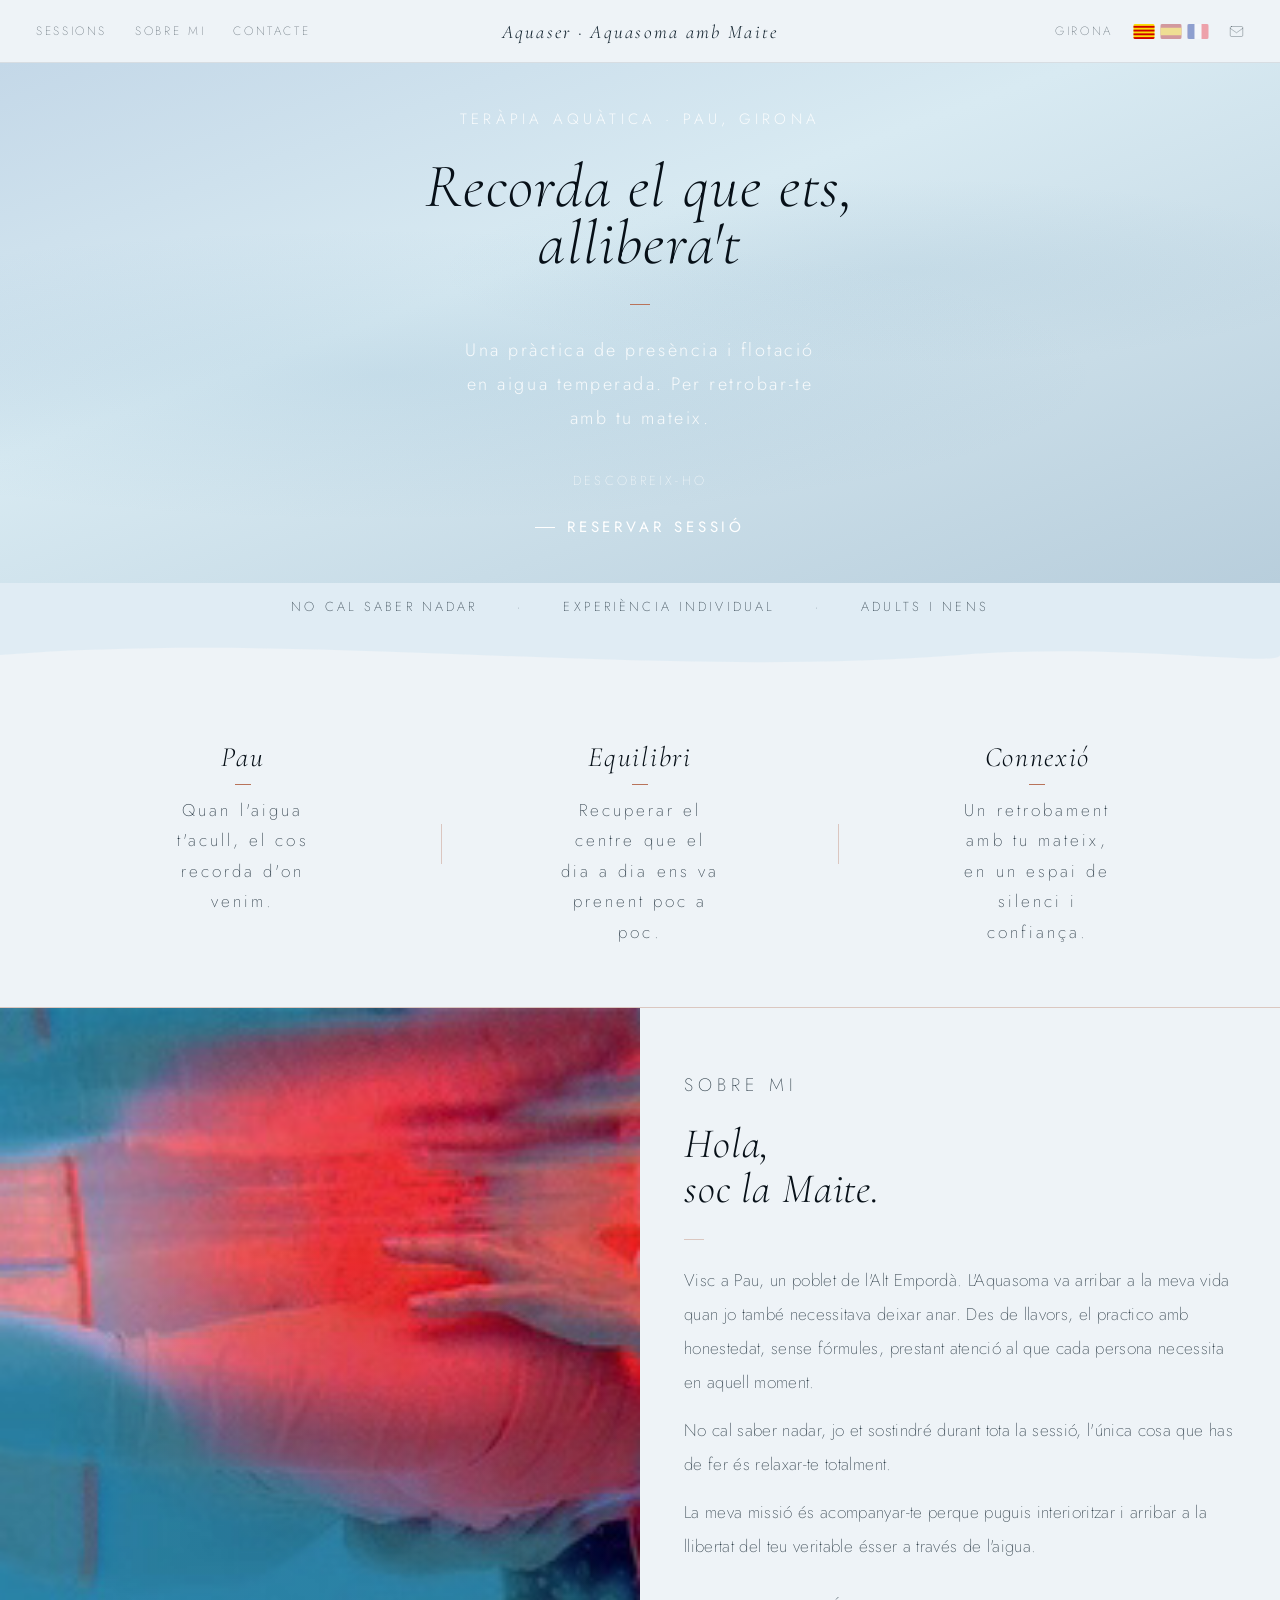
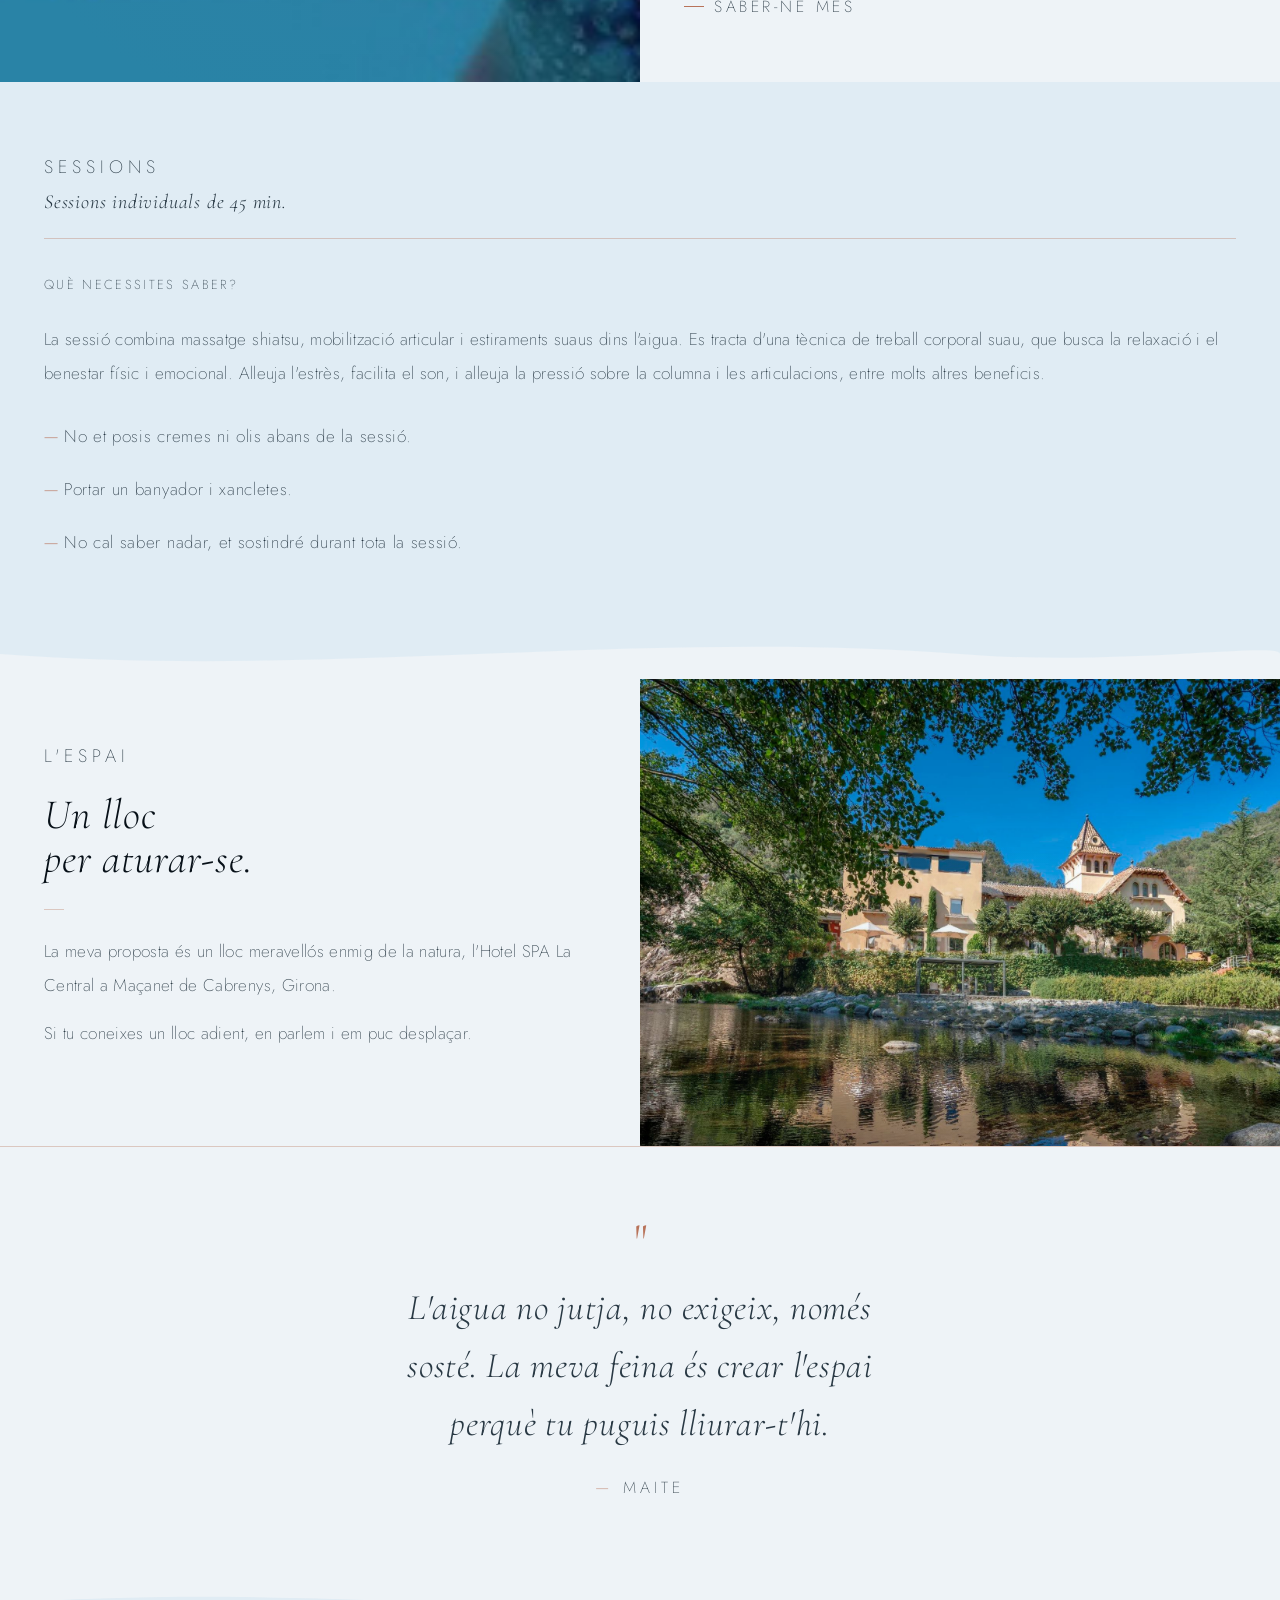
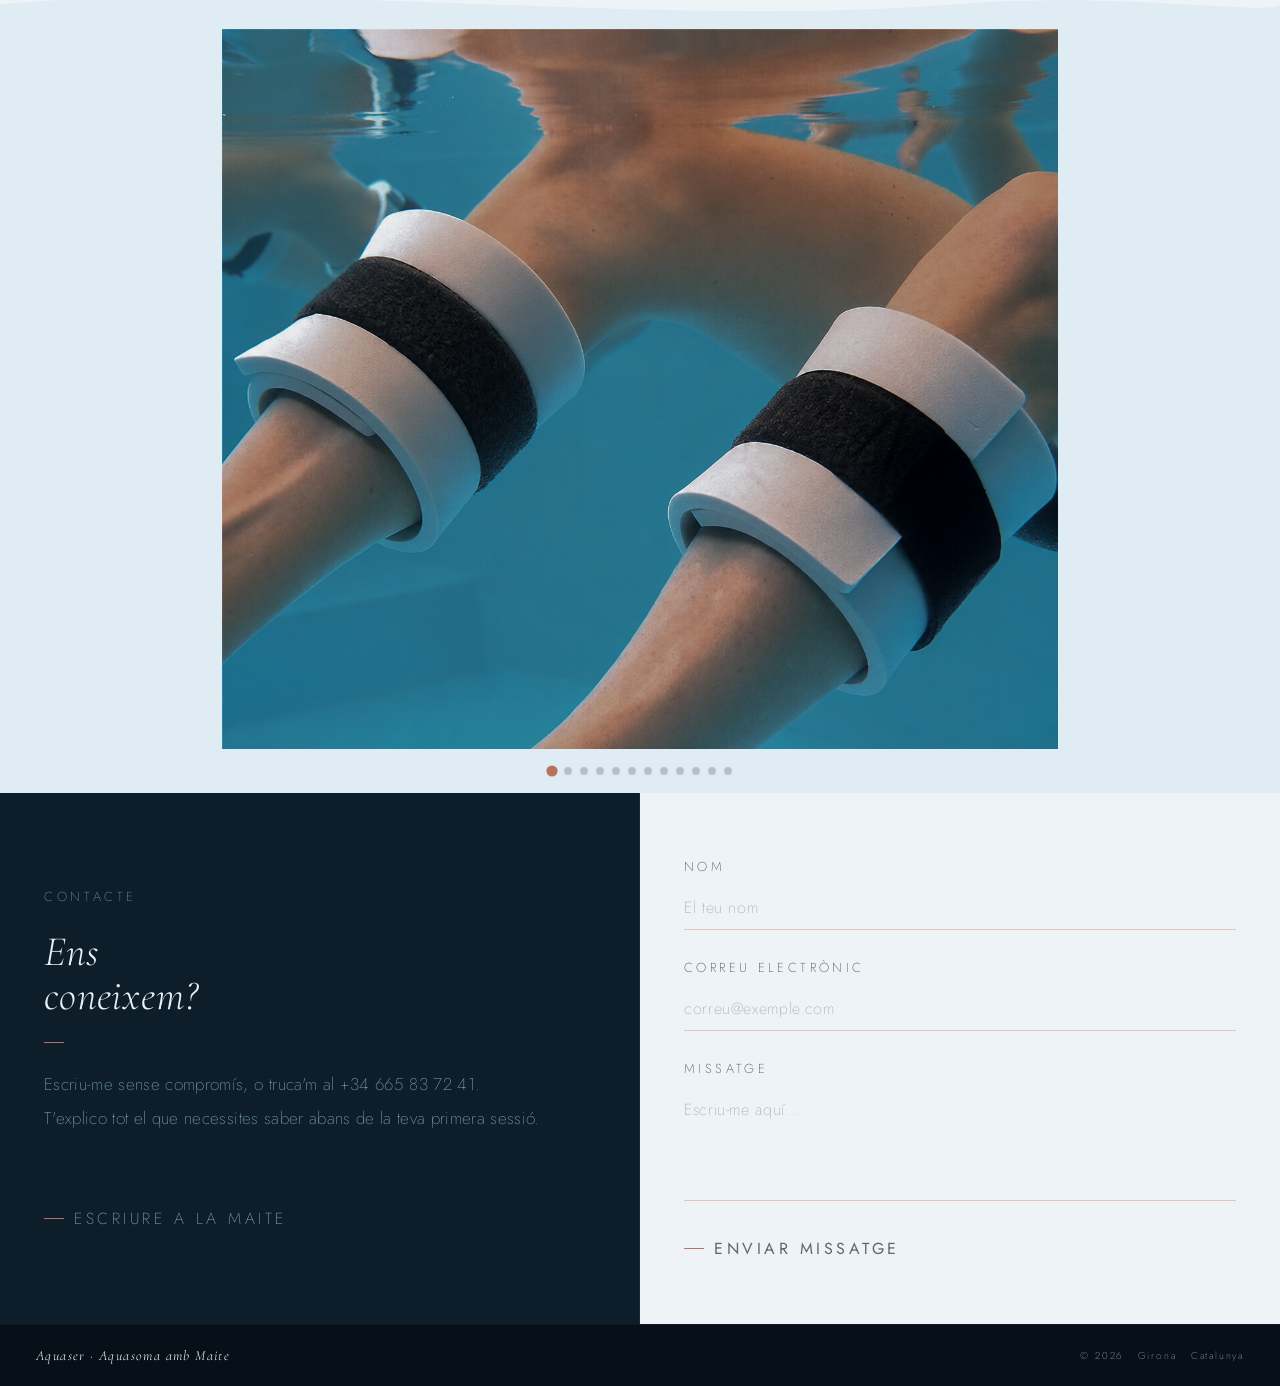
<file: index.html>
<!DOCTYPE html>
<html lang="ca">
<head>
  <meta charset="UTF-8">
  <meta name="viewport" content="width=device-width, initial-scale=1.0">
  <meta name="description" content="Teràpia aquàtica Aquasoma amb Maite a Pau, Alt Empordà, Girona. Sessions individuals de 45 min en piscina temperada. Relaxació, benestar i alliberament del cos a través de l'aigua.">
  <title>Aquaser · Teràpia Aquàtica Aquasoma amb Maite · Pau, Girona</title>

  <!-- Canonical & hreflang -->
  <link rel="canonical" href="https://aquaser.org/">
  <link rel="alternate" hreflang="ca" href="https://aquaser.org/">
  <link rel="alternate" hreflang="es" href="https://aquaser.org/es/">
  <link rel="alternate" hreflang="fr" href="https://aquaser.org/fr/">
  <link rel="alternate" hreflang="x-default" href="https://aquaser.org/">

  <!-- Open Graph -->
  <meta property="og:type" content="website">
  <meta property="og:url" content="https://aquaser.org/">
  <meta property="og:title" content="Aquaser · Teràpia Aquàtica Aquasoma amb Maite · Pau, Girona">
  <meta property="og:description" content="Teràpia aquàtica Aquasoma amb Maite a Pau, Alt Empordà. Sessions individuals de 45 min en piscina temperada. Relaxació profunda i benestar a través de l'aigua.">
  <meta property="og:locale" content="ca_ES">
  <meta property="og:locale:alternate" content="es_ES">
  <meta property="og:locale:alternate" content="fr_FR">
  <meta property="og:site_name" content="Aquaser">

  <!-- Twitter Card -->
  <meta name="twitter:card" content="summary">
  <meta name="twitter:title" content="Aquaser · Teràpia Aquàtica Aquasoma · Pau, Girona">
  <meta name="twitter:description" content="Teràpia aquàtica Aquasoma amb Maite a Pau, Alt Empordà. Sessions individuals en piscina temperada.">

  <!-- Structured data: Local Business -->
  <script type="application/ld+json">
  {
    "@context": "https://schema.org",
    "@type": "HealthAndBeautyBusiness",
    "name": "Aquaser · Aquasoma amb Maite",
    "description": "Teràpia aquàtica Aquasoma a Pau, Alt Empordà, Girona. Sessions individuals de 45 minuts en piscina temperada per a la relaxació, el benestar i l'alliberament corporal i emocional.",
    "url": "https://aquaser.org",
    "telephone": "+34665837241",
    "email": "aquaseriswatsu@gmail.com",
    "address": {
      "@type": "PostalAddress",
      "addressLocality": "Pau",
      "addressRegion": "Alt Empordà, Girona",
      "addressCountry": "ES"
    },
    "geo": {
      "@type": "GeoCoordinates",
      "latitude": 42.2167,
      "longitude": 3.0833
    },
    "areaServed": ["Pau", "Alt Empordà", "Girona", "Catalunya"],
    "priceRange": "€€",
    "openingHoursSpecification": {
      "@type": "OpeningHoursSpecification",
      "dayOfWeek": ["Monday","Tuesday","Wednesday","Thursday","Friday","Saturday","Sunday"],
      "description": "Per cita prèvia"
    },
    "hasOfferCatalog": {
      "@type": "OfferCatalog",
      "name": "Sessions Aquasoma",
      "itemListElement": [
        {
          "@type": "Offer",
          "itemOffered": {
            "@type": "Service",
            "name": "Sessió individual Aquasoma",
            "description": "Sessió individual de 45 minuts que combina massatge shiatsu, mobilització articular i estiraments suaus dins l'aigua temperada.",
            "provider": {
              "@type": "Person",
              "name": "Maite",
              "jobTitle": "Terapeuta Aquasoma"
            }
          }
        }
      ]
    },
    "sameAs": []
  }
  </script>

  <link rel="preconnect" href="https://fonts.googleapis.com">
  <link rel="preconnect" href="https://fonts.gstatic.com" crossorigin>
  <link href="https://fonts.googleapis.com/css2?family=Cormorant+Garamond:ital,wght@0,200;0,300;1,200;1,300&family=Jost:wght@200;300&display=swap" rel="stylesheet">
  <link rel="stylesheet" href="css/styles.css">
</head>
<body>

<div class="am">

  <!-- ── Nav ─────────────────────────────────────────────────────── -->
  <nav class="am-nav" id="nav">
    <div class="am-nav-left">
      <a href="#sessions" class="am-nav-link">Sessions</a>
      <a href="#about" class="am-nav-link">Sobre mi</a>
      <a href="#contact" class="am-nav-link">Contacte</a>
    </div>
    <a href="#" class="am-nav-logo">Aquaser · Aquasoma amb Maite</a>
    <div class="am-nav-right">
      <span>Girona</span>
      <div class="am-nav-lang">
        <span class="am-lang-btn am-lang-btn--active" aria-label="Català">
          <svg class="am-lang-flag" viewBox="0 0 28 20" xmlns="http://www.w3.org/2000/svg"><rect width="28" height="20" fill="#FCDD09"/><rect y="2.5" width="28" height="2.5" fill="#CC0000"/><rect y="7.5" width="28" height="2.5" fill="#CC0000"/><rect y="12.5" width="28" height="2.5" fill="#CC0000"/><rect y="17.5" width="28" height="2.5" fill="#CC0000"/></svg>
        </span>
        <a href="es/" class="am-lang-btn" aria-label="Español">
          <svg class="am-lang-flag" viewBox="0 0 28 20" xmlns="http://www.w3.org/2000/svg"><rect width="28" height="20" fill="#AA151B"/><rect y="5" width="28" height="10" fill="#F1BF00"/></svg>
        </a>
        <a href="fr/" class="am-lang-btn" aria-label="Français">
          <svg class="am-lang-flag" viewBox="0 0 28 20" xmlns="http://www.w3.org/2000/svg"><rect width="28" height="20" fill="#ED2939"/><rect width="18.7" height="20" fill="#FFFFFF"/><rect width="9.3" height="20" fill="#002395"/></svg>
        </a>
      </div>
      <a href="mailto:aquaseriswatsu@gmail.com" class="am-nav-mail" aria-label="Enviar correu">
        <svg width="15" height="15" viewBox="0 0 24 24" fill="none" stroke="currentColor" stroke-width="1.5" stroke-linecap="round" stroke-linejoin="round" aria-hidden="true">
          <rect x="2" y="4" width="20" height="16" rx="2"/>
          <path d="m2 7 10 7 10-7"/>
        </svg>
      </a>
    </div>
  </nav>

  <!-- ── Hero ────────────────────────────────────────────────────── -->
  <section class="am-hero" id="hero">
    <video class="am-hero-video" autoplay loop muted playsinline>
      <source src="videos/hero.mp4" type="video/mp4">
    </video>
    <div class="am-hero-overlay"></div>
    <div class="am-hero-bg"></div>
    <div class="am-hero-ripple"></div>
    <div class="am-hero-content">
      <div class="am-hero-eyebrow">Teràpia aquàtica · Pau, Girona</div>
      <h1>Recorda el que ets,<br>allibera't</h1>
      <div class="am-hero-line"></div>
      <p>Una pràctica de presència i flotació en aigua temperada. Per retrobar-te amb tu mateix.</p>
      <div class="am-hero-scroll">Descobreix-ho</div>
      <a href="#contact" class="am-hero-cta">
        <div class="am-hero-cta-line"></div>
        <span>Reservar sessió</span>
      </a>
    </div>
  </section>

  <!-- ── Strip ───────────────────────────────────────────────────── -->
  <div class="am-strip">
    <div class="am-strip-item">No cal saber nadar</div>
    <div class="am-strip-item">·</div>
    <div class="am-strip-item">Experiència individual</div>
    <div class="am-strip-item">·</div>
    <div class="am-strip-item">Adults i nens</div>
  </div>

  <div class="am-wave-divider" style="background:#E0ECF4">
    <svg viewBox="0 0 2880 50" xmlns="http://www.w3.org/2000/svg" preserveAspectRatio="none">
      <path d="M0,25 C360,0 720,50 1080,25 C1260,12 1440,38 1440,25 C1800,0 2160,50 2520,25 C2700,12 2880,38 2880,25 L2880,50 L0,50 Z" fill="#EEF3F7"/>
    </svg>
  </div>

  <!-- ── Keywords ────────────────────────────────────────────────── -->
  <section class="am-keywords fade-in" id="keywords">
    <div class="am-keyword">
      <div class="am-keyword-word">Pau</div>
      <div class="am-keyword-line"></div>
      <div class="am-keyword-desc">Quan l'aigua t'acull, el cos recorda d'on venim.</div>
    </div>
    <div class="am-keyword">
      <div class="am-keyword-word">Equilibri</div>
      <div class="am-keyword-line"></div>
      <div class="am-keyword-desc">Recuperar el centre que el dia a dia ens va prenent poc a poc.</div>
    </div>
    <div class="am-keyword">
      <div class="am-keyword-word">Connexió</div>
      <div class="am-keyword-line"></div>
      <div class="am-keyword-desc">Un retrobament amb tu mateix, en un espai de silenci i confiança.</div>
    </div>
  </section>

  <!-- ── About ───────────────────────────────────────────────────── -->
  <section class="am-about fade-in" id="about">
    <div class="am-about-img">
      <div class="am-about-img-ripple"></div>
    </div>
    <div class="am-about-text">
      <div class="am-about-label">Sobre mi</div>
      <h2>Hola,<br>soc la Maite.</h2>
      <div class="am-about-line"></div>
      <p>Visc a Pau, un poblet de l'Alt Empordà. L'Aquasoma va arribar a la meva vida quan jo també necessitava deixar anar. Des de llavors, el practico amb honestedat, sense fórmules, prestant atenció al que cada persona necessita en aquell moment.</p>
      <p>No cal saber nadar, jo et sostindré durant tota la sessió, l'única cosa que has de fer és relaxar-te totalment.</p>
      <p>La meva missió és acompanyar-te perque puguis interioritzar i arribar a la llibertat del teu veritable ésser a través de l'aigua.</p>
      <a href="#contact" class="am-about-cta">
        <div class="am-about-cta-line"></div>
        <span>Saber-ne més</span>
      </a>
    </div>
  </section>

  <!-- ── Sessions ────────────────────────────────────────────────── -->
  <section class="am-sessions fade-in" id="sessions">
    <div class="am-sessions-top">
      <div class="am-sessions-label">Sessions</div>
      <div class="am-sessions-sub">Sessions individuals de 45 min.</div>
    </div>
    <div class="am-sessions-info">
      <div class="am-sessions-info-label">Què necessites saber?</div>
      <p class="am-sessions-desc">La sessió combina massatge shiatsu, mobilització articular i estiraments suaus dins l'aigua. Es tracta d'una tècnica de treball corporal suau, que busca la relaxació i el benestar físic i emocional. Alleuja l'estrès, facilita el son, i alleuja la pressió sobre la columna i les articulacions, entre molts altres beneficis.</p>
      <ul class="am-sessions-list">
        <li>No et posis cremes ni olis abans de la sessió.</li>
        <li>Portar un banyador i xancletes.</li>
        <li>No cal saber nadar, et sostindré durant tota la sessió.</li>
      </ul>
    </div>
  </section>

  <div class="am-wave-divider" style="background:#E0ECF4">
    <svg class="am-wave--reverse" viewBox="0 0 2880 50" xmlns="http://www.w3.org/2000/svg" preserveAspectRatio="none">
      <path d="M0,25 C360,50 720,0 1080,25 C1260,38 1440,12 1440,25 C1800,50 2160,0 2520,25 C2700,38 2880,12 2880,25 L2880,50 L0,50 Z" fill="#EEF3F7"/>
    </svg>
  </div>

  <!-- ── Space ─────────────────────────────────────────────────────── -->
  <section class="am-about am-about--reverse fade-in" id="space">
    <div class="am-about-img am-about-img--space">
      <div class="am-about-img-ripple"></div>
      <div class="am-about-img-caption">— l'espai —</div>
    </div>
    <div class="am-about-text">
      <div class="am-about-label">L'espai</div>
      <h2>Un lloc<br>per aturar-se.</h2>
      <div class="am-about-line"></div>
      <p>La meva proposta és un lloc meravellós enmig de la natura, l'Hotel SPA La Central a Maçanet de Cabrenys, Girona.</p>
      <p>Si tu coneixes un lloc adient, en parlem i em puc desplaçar.</p>
    </div>
  </section>

  <!-- ── Quote ───────────────────────────────────────────────────── -->
  <section class="am-quote fade-in">
    <div class="am-quote-mark">"</div>
    <p>L'aigua no jutja, no exigeix, només sosté. La meva feina és crear l'espai perquè tu puguis lliurar-t'hi.</p>
    <div class="am-quote-attr"><span style="color:#B8735A">—</span> Maite</div>
  </section>

  <div class="am-wave-divider" style="background:#EEF3F7">
    <svg viewBox="0 0 2880 50" xmlns="http://www.w3.org/2000/svg" preserveAspectRatio="none">
      <path d="M0,25 C360,0 720,50 1080,25 C1260,12 1440,38 1440,25 C1800,0 2160,50 2520,25 C2700,12 2880,38 2880,25 L2880,50 L0,50 Z" fill="#E0ECF4"/>
    </svg>
  </div>

  <!-- ── Gallery ───────────────────────────────────────────────────── -->
  <section class="am-gallery fade-in" id="gallery">
    <div class="am-gallery-viewport">
      <div class="am-gallery-track" id="galleryTrack">
        <div class="am-gallery-slide"><img src="images/3.jpg" alt="Aquasoma sessió 1"></div>
        <div class="am-gallery-slide"><img src="images/4.jpg" alt="Aquasoma sessió 2"></div>
        <div class="am-gallery-slide"><img src="images/5.jpg" alt="Aquasoma sessió 3"></div>
        <div class="am-gallery-slide"><img src="images/6.jpg" alt="Aquasoma sessió 4"></div>
        <div class="am-gallery-slide"><img src="images/8.jpg" alt="Aquasoma sessió 6"></div>
        <div class="am-gallery-slide"><img src="images/9.jpg" alt="Aquasoma sessió 7"></div>
        <div class="am-gallery-slide"><img src="images/piscina.jpg" alt="La piscina"></div>
        <div class="am-gallery-slide"><img src="images/piscina2.jpg" alt="La piscina 2"></div>
        <div class="am-gallery-slide"><img src="images/hotel.jpg" alt="L'espai"></div>
        <div class="am-gallery-slide"><img src="images/hotel2.jpg" alt="L'espai 2"></div>
        <div class="am-gallery-slide"><img src="images/riu.jpg" alt="El riu"></div>
        <div class="am-gallery-slide"><img src="images/riu2.jpg" alt="El riu 2"></div>
      </div>
    </div>
    <div class="am-gallery-dots" id="galleryDots"></div>
  </section>

  <!-- ── Contact ─────────────────────────────────────────────────── -->
  <section class="am-contact fade-in" id="contact">
    <div class="am-contact-left">
      <div>
        <div class="am-contact-label">Contacte</div>
        <h2>Ens<br>coneixem?</h2>
        <div class="am-contact-line"></div>
        <p>Escriu-me sense compromís, o truca'm al +34 665 83 72 41.<br>T'explico tot el que necessites saber abans de la teva primera sessió.</p>
      </div>
      <a href="mailto:aquaseriswatsu@gmail.com" class="am-contact-btn">
        <div class="am-contact-btn-line"></div>
        <span>Escriure a la Maite</span>
      </a>
    </div>
    <div class="am-contact-right">
      <form class="am-contact-form" id="contactForm" novalidate>
        <div class="am-form-group">
          <label class="am-form-label" for="formName">Nom</label>
          <input type="text" id="formName" name="name" class="am-form-input" required autocomplete="name" placeholder="El teu nom">
        </div>
        <div class="am-form-group">
          <label class="am-form-label" for="formEmail">Correu electrònic</label>
          <input type="email" id="formEmail" name="email" class="am-form-input" required autocomplete="email" placeholder="correu@exemple.com">
        </div>
        <div class="am-form-group">
          <label class="am-form-label" for="formMessage">Missatge</label>
          <textarea id="formMessage" name="message" class="am-form-textarea" rows="4" required placeholder="Escriu-me aquí..."></textarea>
        </div>
        <button type="submit" class="am-form-submit">
          <span class="am-form-submit-line"></span>
          <span>Enviar missatge</span>
        </button>
      </form>
    </div>
  </section>

  <!-- ── Footer ──────────────────────────────────────────────────── -->
  <footer class="am-footer">
    <div class="am-footer-logo">Aquaser · Aquasoma amb Maite</div>
    <div class="am-footer-copy">© 2026 · Girona · Catalunya</div>
  </footer>

</div>

<script src="js/main.js"></script>
</body>
</html>
</file>
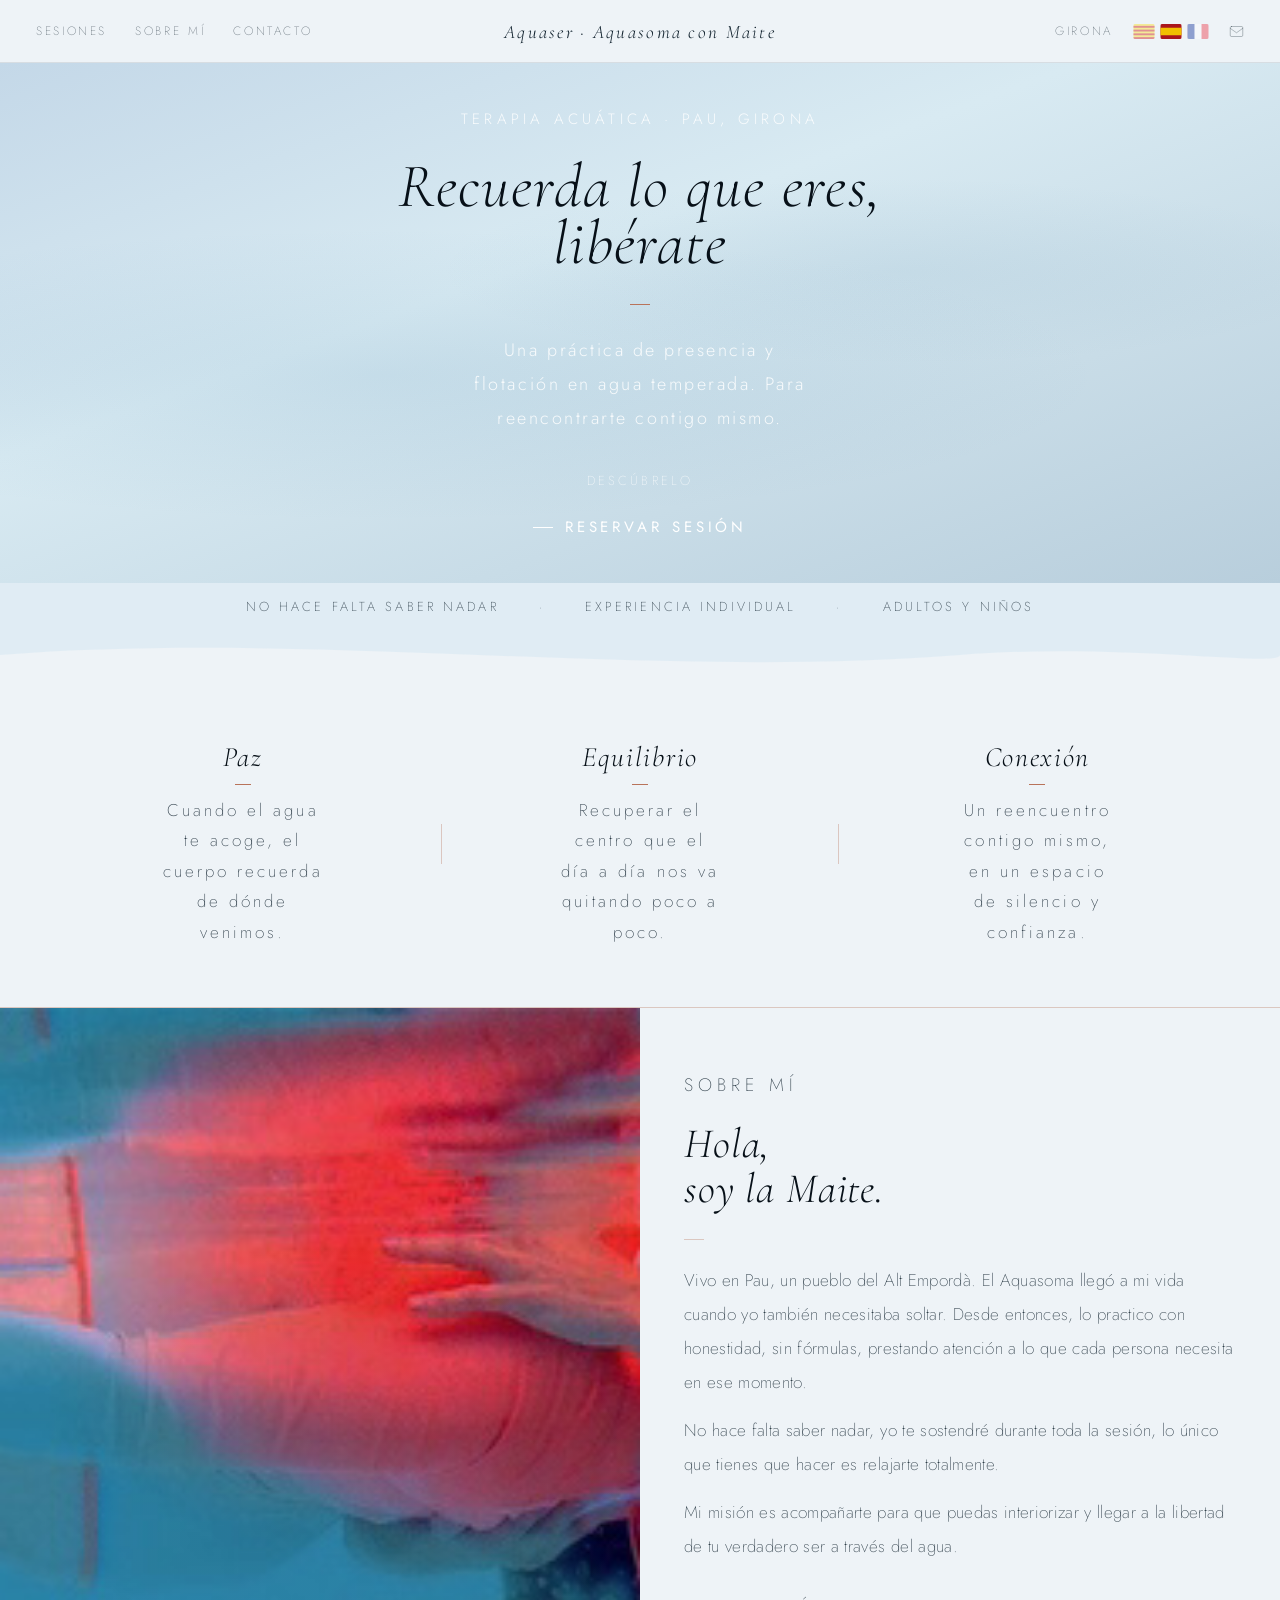
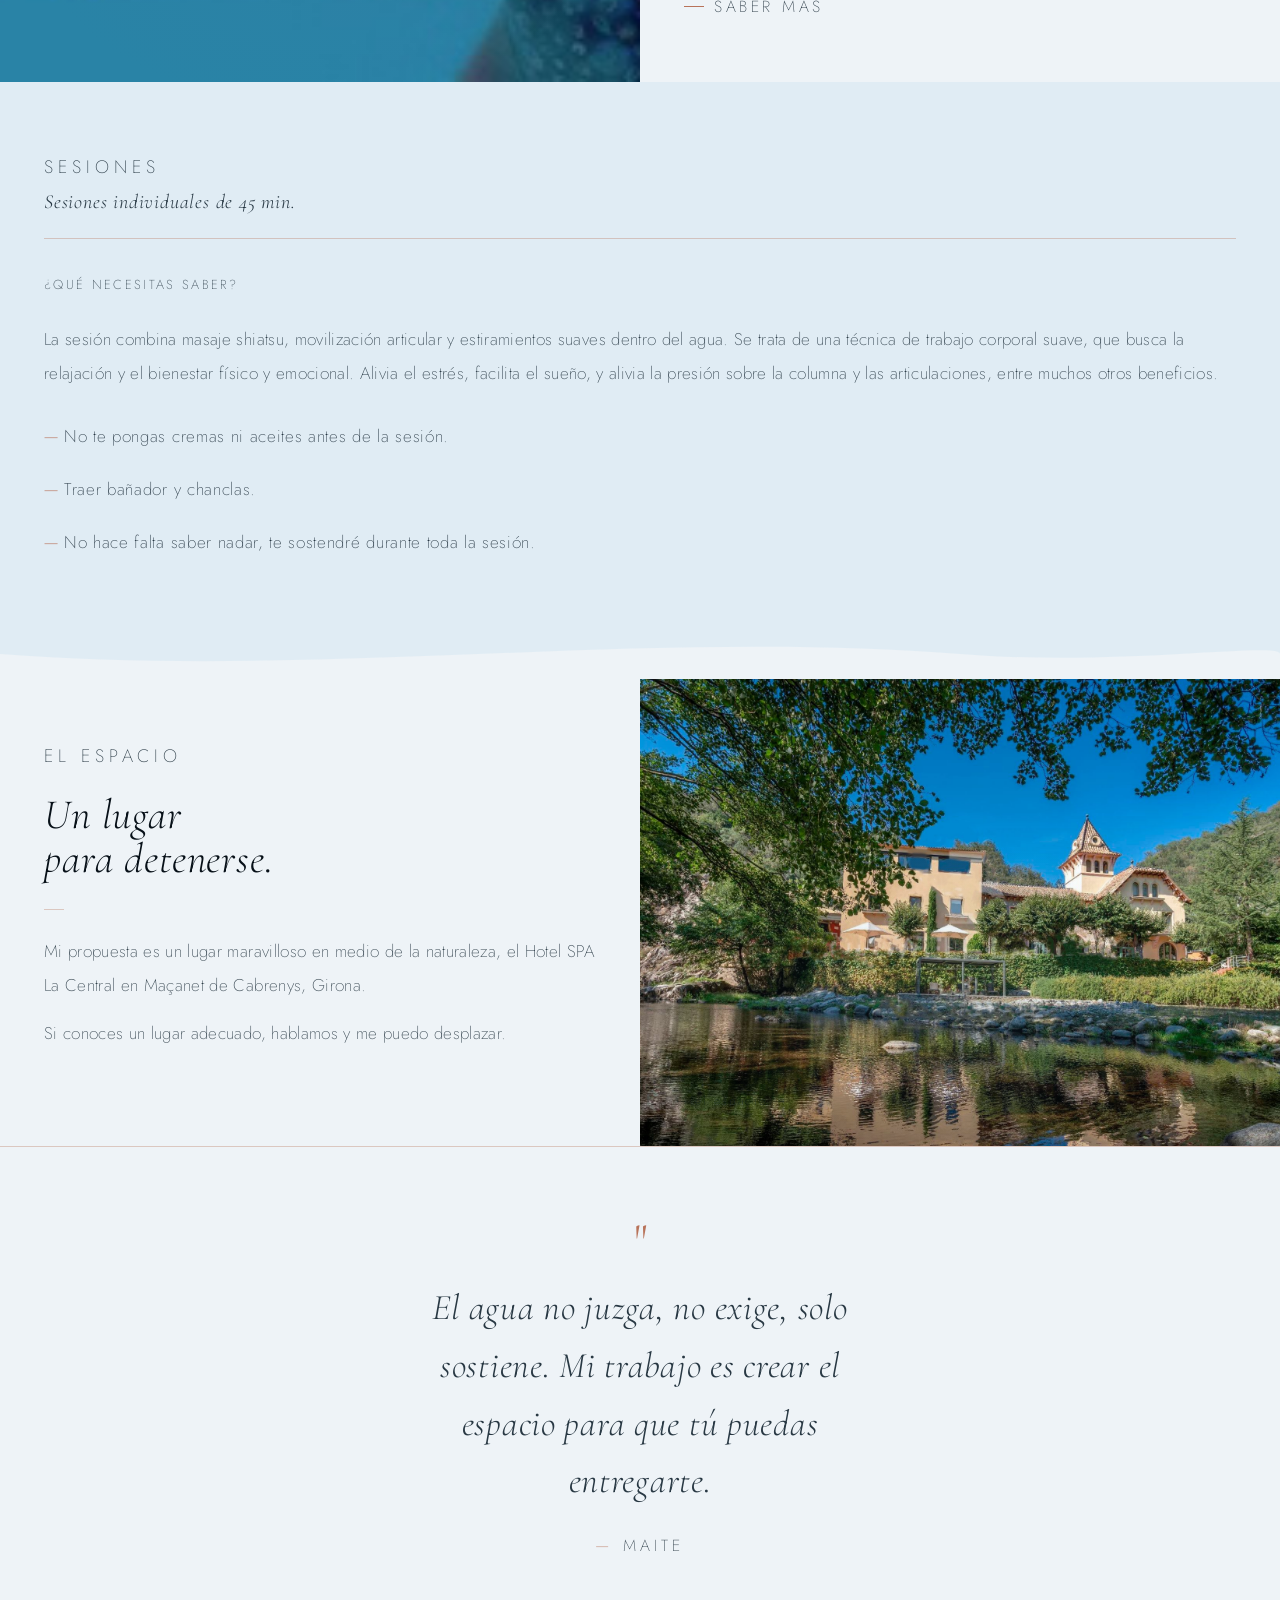
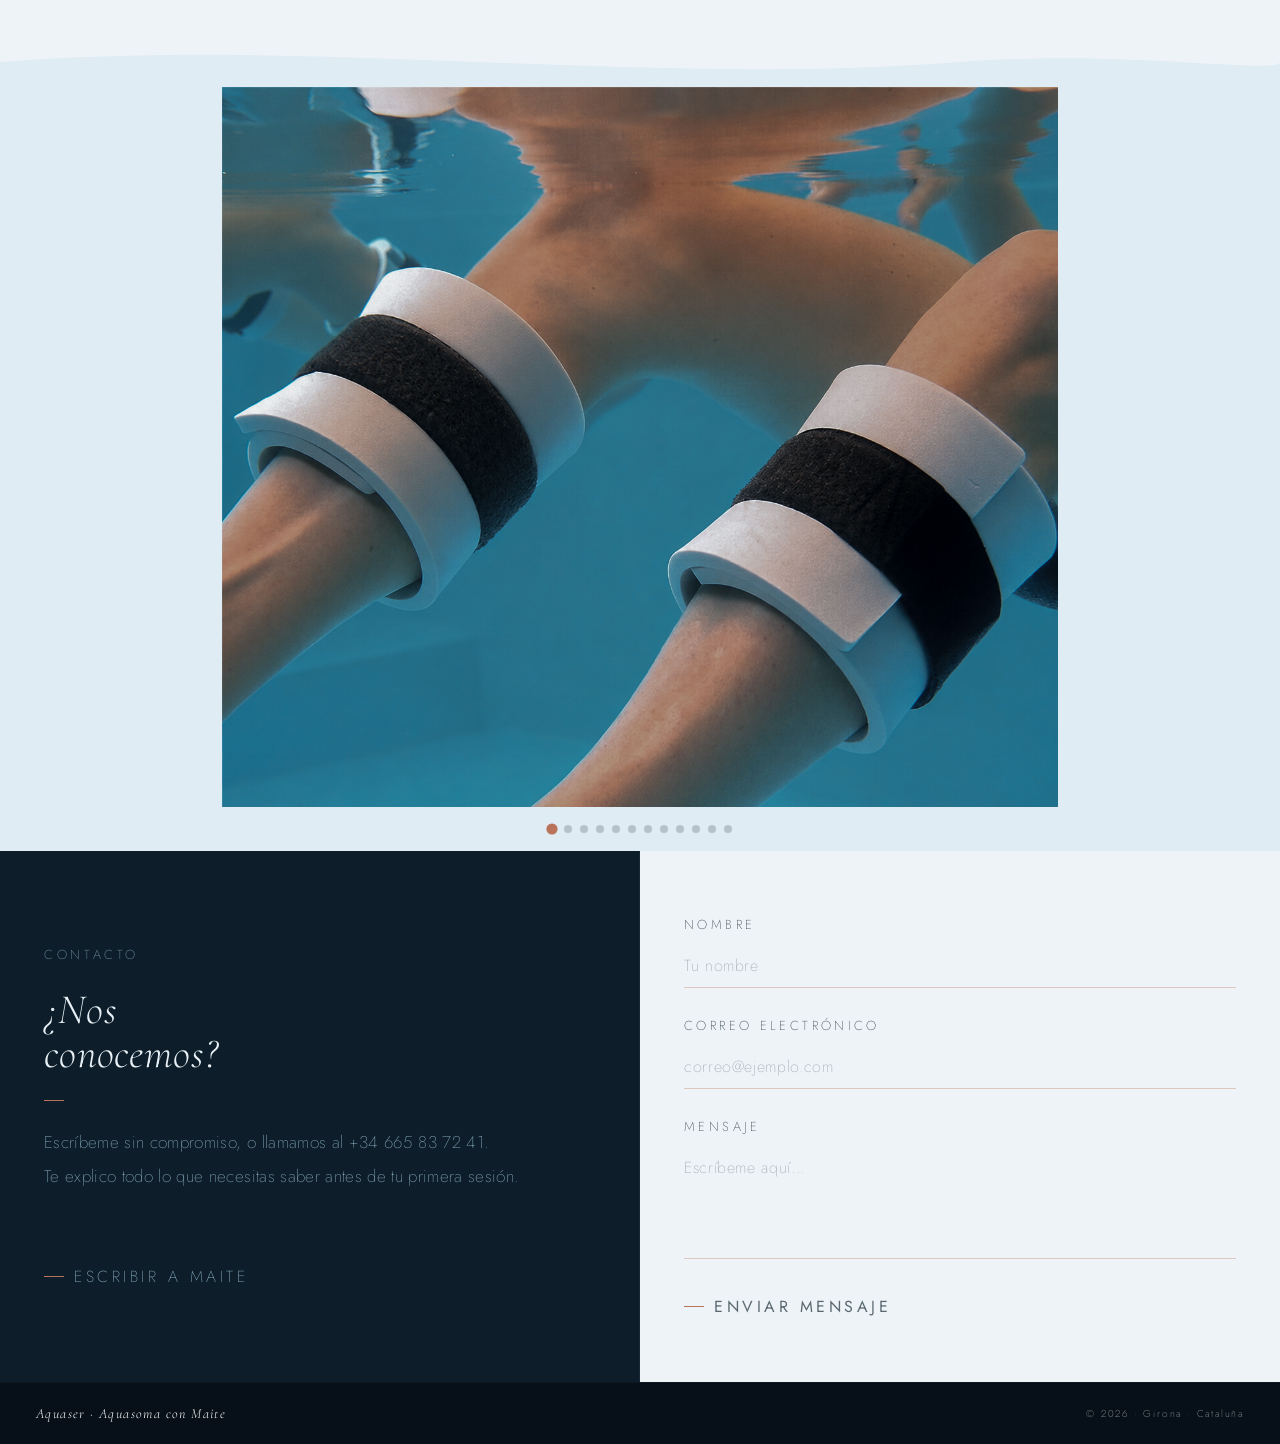
<file: es/index.html>
<!DOCTYPE html>
<html lang="es">
<head>
  <meta charset="UTF-8">
  <meta name="viewport" content="width=device-width, initial-scale=1.0">
  <meta name="description" content="Terapia acuática Aquasoma con Maite en Pau, Alt Empordà, Girona. Sesiones individuales de 45 min en piscina temperada. Relajación, bienestar y liberación del cuerpo a través del agua.">
  <title>Aquaser · Terapia Acuática Aquasoma con Maite · Pau, Girona</title>

  <!-- Canonical & hreflang -->
  <link rel="canonical" href="https://aquaser.org/es/">
  <link rel="alternate" hreflang="ca" href="https://aquaser.org/">
  <link rel="alternate" hreflang="es" href="https://aquaser.org/es/">
  <link rel="alternate" hreflang="fr" href="https://aquaser.org/fr/">
  <link rel="alternate" hreflang="x-default" href="https://aquaser.org/">

  <!-- Open Graph -->
  <meta property="og:type" content="website">
  <meta property="og:url" content="https://aquaser.org/es/">
  <meta property="og:title" content="Aquaser · Terapia Acuática Aquasoma con Maite · Pau, Girona">
  <meta property="og:description" content="Terapia acuática Aquasoma con Maite en Pau, Alt Empordà. Sesiones individuales de 45 min en piscina temperada. Relajación profunda y bienestar a través del agua.">
  <meta property="og:locale" content="es_ES">
  <meta property="og:site_name" content="Aquaser">

  <!-- Twitter Card -->
  <meta name="twitter:card" content="summary">
  <meta name="twitter:title" content="Aquaser · Terapia Acuática Aquasoma · Pau, Girona">
  <meta name="twitter:description" content="Terapia acuática Aquasoma con Maite en Pau, Alt Empordà. Sesiones individuales en piscina temperada.">

  <!-- Structured data: Local Business -->
  <script type="application/ld+json">
  {
    "@context": "https://schema.org",
    "@type": "HealthAndBeautyBusiness",
    "name": "Aquaser · Aquasoma con Maite",
    "description": "Terapia acuática Aquasoma en Pau, Alt Empordà, Girona. Sesiones individuales de 45 minutos en piscina temperada para la relajación, el bienestar y la liberación corporal y emocional.",
    "url": "https://aquaser.org",
    "telephone": "+34665837241",
    "email": "aquaseriswatsu@gmail.com",
    "address": {
      "@type": "PostalAddress",
      "addressLocality": "Pau",
      "addressRegion": "Alt Empordà, Girona",
      "addressCountry": "ES"
    },
    "geo": {
      "@type": "GeoCoordinates",
      "latitude": 42.2167,
      "longitude": 3.0833
    },
    "areaServed": ["Pau", "Alt Empordà", "Girona", "Catalunya"],
    "priceRange": "€€",
    "hasOfferCatalog": {
      "@type": "OfferCatalog",
      "name": "Sesiones Aquasoma",
      "itemListElement": [
        {
          "@type": "Offer",
          "itemOffered": {
            "@type": "Service",
            "name": "Sesión individual Aquasoma",
            "description": "Sesión individual de 45 minutos que combina masaje shiatsu, movilización articular y estiramientos suaves dentro del agua temperada.",
            "provider": {
              "@type": "Person",
              "name": "Maite",
              "jobTitle": "Terapeuta Aquasoma"
            }
          }
        }
      ]
    }
  }
  </script>

  <link rel="preconnect" href="https://fonts.googleapis.com">
  <link rel="preconnect" href="https://fonts.gstatic.com" crossorigin>
  <link href="https://fonts.googleapis.com/css2?family=Cormorant+Garamond:ital,wght@0,200;0,300;1,200;1,300&family=Jost:wght@200;300&display=swap" rel="stylesheet">
  <link rel="stylesheet" href="../css/styles.css">
</head>
<body>

<div class="am">

  <!-- ── Nav ─────────────────────────────────────────────────────── -->
  <nav class="am-nav" id="nav">
    <div class="am-nav-left">
      <a href="#sessions" class="am-nav-link">Sesiones</a>
      <a href="#about" class="am-nav-link">Sobre mí</a>
      <a href="#contact" class="am-nav-link">Contacto</a>
    </div>
    <a href="#" class="am-nav-logo">Aquaser · Aquasoma con Maite</a>
    <div class="am-nav-right">
      <span>Girona</span>
      <div class="am-nav-lang">
        <a href="../" class="am-lang-btn" aria-label="Català">
          <svg class="am-lang-flag" viewBox="0 0 28 20" xmlns="http://www.w3.org/2000/svg"><rect width="28" height="20" fill="#FCDD09"/><rect y="2.5" width="28" height="2.5" fill="#CC0000"/><rect y="7.5" width="28" height="2.5" fill="#CC0000"/><rect y="12.5" width="28" height="2.5" fill="#CC0000"/><rect y="17.5" width="28" height="2.5" fill="#CC0000"/></svg>
        </a>
        <span class="am-lang-btn am-lang-btn--active" aria-label="Español">
          <svg class="am-lang-flag" viewBox="0 0 28 20" xmlns="http://www.w3.org/2000/svg"><rect width="28" height="20" fill="#AA151B"/><rect y="5" width="28" height="10" fill="#F1BF00"/></svg>
        </span>
        <a href="../fr/" class="am-lang-btn" aria-label="Français">
          <svg class="am-lang-flag" viewBox="0 0 28 20" xmlns="http://www.w3.org/2000/svg"><rect width="28" height="20" fill="#ED2939"/><rect width="18.7" height="20" fill="#FFFFFF"/><rect width="9.3" height="20" fill="#002395"/></svg>
        </a>
      </div>
      <a href="mailto:aquaseriswatsu@gmail.com" class="am-nav-mail" aria-label="Enviar correo">
        <svg width="15" height="15" viewBox="0 0 24 24" fill="none" stroke="currentColor" stroke-width="1.5" stroke-linecap="round" stroke-linejoin="round" aria-hidden="true">
          <rect x="2" y="4" width="20" height="16" rx="2"/>
          <path d="m2 7 10 7 10-7"/>
        </svg>
      </a>
    </div>
  </nav>

  <!-- ── Hero ────────────────────────────────────────────────────── -->
  <section class="am-hero" id="hero">
    <video class="am-hero-video" autoplay loop muted playsinline>
      <source src="../videos/hero.mp4" type="video/mp4">
    </video>
    <div class="am-hero-overlay"></div>
    <div class="am-hero-bg"></div>
    <div class="am-hero-ripple"></div>
    <div class="am-hero-content">
      <div class="am-hero-eyebrow">Terapia acuática · Pau, Girona</div>
      <h1>Recuerda lo que eres,<br>libérate</h1>
      <div class="am-hero-line"></div>
      <p>Una práctica de presencia y flotación en agua temperada. Para reencontrarte contigo mismo.</p>
      <div class="am-hero-scroll">Descúbrelo</div>
      <a href="#contact" class="am-hero-cta">
        <div class="am-hero-cta-line"></div>
        <span>Reservar sesión</span>
      </a>
    </div>
  </section>

  <!-- ── Strip ───────────────────────────────────────────────────── -->
  <div class="am-strip">
    <div class="am-strip-item">No hace falta saber nadar</div>
    <div class="am-strip-item">·</div>
    <div class="am-strip-item">Experiencia individual</div>
    <div class="am-strip-item">·</div>
    <div class="am-strip-item">Adultos y niños</div>
  </div>

  <div class="am-wave-divider" style="background:#E0ECF4">
    <svg viewBox="0 0 2880 50" xmlns="http://www.w3.org/2000/svg" preserveAspectRatio="none">
      <path d="M0,25 C360,0 720,50 1080,25 C1260,12 1440,38 1440,25 C1800,0 2160,50 2520,25 C2700,12 2880,38 2880,25 L2880,50 L0,50 Z" fill="#EEF3F7"/>
    </svg>
  </div>

  <!-- ── Keywords ────────────────────────────────────────────────── -->
  <section class="am-keywords fade-in" id="keywords">
    <div class="am-keyword">
      <div class="am-keyword-word">Paz</div>
      <div class="am-keyword-line"></div>
      <div class="am-keyword-desc">Cuando el agua te acoge, el cuerpo recuerda de dónde venimos.</div>
    </div>
    <div class="am-keyword">
      <div class="am-keyword-word">Equilibrio</div>
      <div class="am-keyword-line"></div>
      <div class="am-keyword-desc">Recuperar el centro que el día a día nos va quitando poco a poco.</div>
    </div>
    <div class="am-keyword">
      <div class="am-keyword-word">Conexión</div>
      <div class="am-keyword-line"></div>
      <div class="am-keyword-desc">Un reencuentro contigo mismo, en un espacio de silencio y confianza.</div>
    </div>
  </section>

  <!-- ── About ───────────────────────────────────────────────────── -->
  <section class="am-about fade-in" id="about">
    <div class="am-about-img">
      <div class="am-about-img-ripple"></div>
    </div>
    <div class="am-about-text">
      <div class="am-about-label">Sobre mí</div>
      <h2>Hola,<br>soy la Maite.</h2>
      <div class="am-about-line"></div>
      <p>Vivo en Pau, un pueblo del Alt Empordà. El Aquasoma llegó a mi vida cuando yo también necesitaba soltar. Desde entonces, lo practico con honestidad, sin fórmulas, prestando atención a lo que cada persona necesita en ese momento.</p>
      <p>No hace falta saber nadar, yo te sostendré durante toda la sesión, lo único que tienes que hacer es relajarte totalmente.</p>
      <p>Mi misión es acompañarte para que puedas interiorizar y llegar a la libertad de tu verdadero ser a través del agua.</p>
      <a href="#contact" class="am-about-cta">
        <div class="am-about-cta-line"></div>
        <span>Saber más</span>
      </a>
    </div>
  </section>

  <!-- ── Sessions ────────────────────────────────────────────────── -->
  <section class="am-sessions fade-in" id="sessions">
    <div class="am-sessions-top">
      <div class="am-sessions-label">Sesiones</div>
      <div class="am-sessions-sub">Sesiones individuales de 45 min.</div>
    </div>
    <div class="am-sessions-info">
      <div class="am-sessions-info-label">¿Qué necesitas saber?</div>
      <p class="am-sessions-desc">La sesión combina masaje shiatsu, movilización articular y estiramientos suaves dentro del agua. Se trata de una técnica de trabajo corporal suave, que busca la relajación y el bienestar físico y emocional. Alivia el estrés, facilita el sueño, y alivia la presión sobre la columna y las articulaciones, entre muchos otros beneficios.</p>
      <ul class="am-sessions-list">
        <li>No te pongas cremas ni aceites antes de la sesión.</li>
        <li>Traer bañador y chanclas.</li>
        <li>No hace falta saber nadar, te sostendré durante toda la sesión.</li>
      </ul>
    </div>
  </section>

  <div class="am-wave-divider" style="background:#E0ECF4">
    <svg class="am-wave--reverse" viewBox="0 0 2880 50" xmlns="http://www.w3.org/2000/svg" preserveAspectRatio="none">
      <path d="M0,25 C360,50 720,0 1080,25 C1260,38 1440,12 1440,25 C1800,50 2160,0 2520,25 C2700,38 2880,12 2880,25 L2880,50 L0,50 Z" fill="#EEF3F7"/>
    </svg>
  </div>

  <!-- ── Space ─────────────────────────────────────────────────────── -->
  <section class="am-about am-about--reverse fade-in" id="space">
    <div class="am-about-img am-about-img--space">
      <div class="am-about-img-ripple"></div>
      <div class="am-about-img-caption">— el espacio —</div>
    </div>
    <div class="am-about-text">
      <div class="am-about-label">El espacio</div>
      <h2>Un lugar<br>para detenerse.</h2>
      <div class="am-about-line"></div>
      <p>Mi propuesta es un lugar maravilloso en medio de la naturaleza, el Hotel SPA La Central en Maçanet de Cabrenys, Girona.</p>
      <p>Si conoces un lugar adecuado, hablamos y me puedo desplazar.</p>
    </div>
  </section>

  <!-- ── Quote ───────────────────────────────────────────────────── -->
  <section class="am-quote fade-in">
    <div class="am-quote-mark">"</div>
    <p>El agua no juzga, no exige, solo sostiene. Mi trabajo es crear el espacio para que tú puedas entregarte.</p>
    <div class="am-quote-attr"><span style="color:#B8735A">—</span> Maite</div>
  </section>

  <div class="am-wave-divider" style="background:#EEF3F7">
    <svg viewBox="0 0 2880 50" xmlns="http://www.w3.org/2000/svg" preserveAspectRatio="none">
      <path d="M0,25 C360,0 720,50 1080,25 C1260,12 1440,38 1440,25 C1800,0 2160,50 2520,25 C2700,12 2880,38 2880,25 L2880,50 L0,50 Z" fill="#E0ECF4"/>
    </svg>
  </div>

  <!-- ── Gallery ───────────────────────────────────────────────────── -->
  <section class="am-gallery fade-in" id="gallery">
    <div class="am-gallery-viewport">
      <div class="am-gallery-track" id="galleryTrack">
        <div class="am-gallery-slide"><img src="../images/3.jpg" alt="Aquasoma sesión 1"></div>
        <div class="am-gallery-slide"><img src="../images/4.jpg" alt="Aquasoma sesión 2"></div>
        <div class="am-gallery-slide"><img src="../images/5.jpg" alt="Aquasoma sesión 3"></div>
        <div class="am-gallery-slide"><img src="../images/6.jpg" alt="Aquasoma sesión 4"></div>
        <div class="am-gallery-slide"><img src="../images/8.jpg" alt="Aquasoma sesión 5"></div>
        <div class="am-gallery-slide"><img src="../images/9.jpg" alt="Aquasoma sesión 6"></div>
        <div class="am-gallery-slide"><img src="../images/piscina.jpg" alt="La piscina"></div>
        <div class="am-gallery-slide"><img src="../images/piscina2.jpg" alt="La piscina 2"></div>
        <div class="am-gallery-slide"><img src="../images/hotel.jpg" alt="El espacio"></div>
        <div class="am-gallery-slide"><img src="../images/hotel2.jpg" alt="El espacio 2"></div>
        <div class="am-gallery-slide"><img src="../images/riu.jpg" alt="El río"></div>
        <div class="am-gallery-slide"><img src="../images/riu2.jpg" alt="El río 2"></div>
      </div>
    </div>
    <div class="am-gallery-dots" id="galleryDots"></div>
  </section>

  <!-- ── Contact ─────────────────────────────────────────────────── -->
  <section class="am-contact fade-in" id="contact">
    <div class="am-contact-left">
      <div>
        <div class="am-contact-label">Contacto</div>
        <h2>¿Nos<br>conocemos?</h2>
        <div class="am-contact-line"></div>
        <p>Escríbeme sin compromiso, o llamamos al +34 665 83 72 41.<br>Te explico todo lo que necesitas saber antes de tu primera sesión.</p>
      </div>
      <a href="mailto:aquaseriswatsu@gmail.com" class="am-contact-btn">
        <div class="am-contact-btn-line"></div>
        <span>Escribir a Maite</span>
      </a>
    </div>
    <div class="am-contact-right">
      <form class="am-contact-form" id="contactForm" novalidate>
        <div class="am-form-group">
          <label class="am-form-label" for="formName">Nombre</label>
          <input type="text" id="formName" name="name" class="am-form-input" required autocomplete="name" placeholder="Tu nombre">
        </div>
        <div class="am-form-group">
          <label class="am-form-label" for="formEmail">Correo electrónico</label>
          <input type="email" id="formEmail" name="email" class="am-form-input" required autocomplete="email" placeholder="correo@ejemplo.com">
        </div>
        <div class="am-form-group">
          <label class="am-form-label" for="formMessage">Mensaje</label>
          <textarea id="formMessage" name="message" class="am-form-textarea" rows="4" required placeholder="Escríbeme aquí..."></textarea>
        </div>
        <button type="submit" class="am-form-submit">
          <span class="am-form-submit-line"></span>
          <span>Enviar mensaje</span>
        </button>
      </form>
    </div>
  </section>

  <!-- ── Footer ──────────────────────────────────────────────────── -->
  <footer class="am-footer">
    <div class="am-footer-logo">Aquaser · Aquasoma con Maite</div>
    <div class="am-footer-copy">© 2026 · Girona · Cataluña</div>
  </footer>

</div>

<script src="../js/main.js"></script>
</body>
</html>
</file>
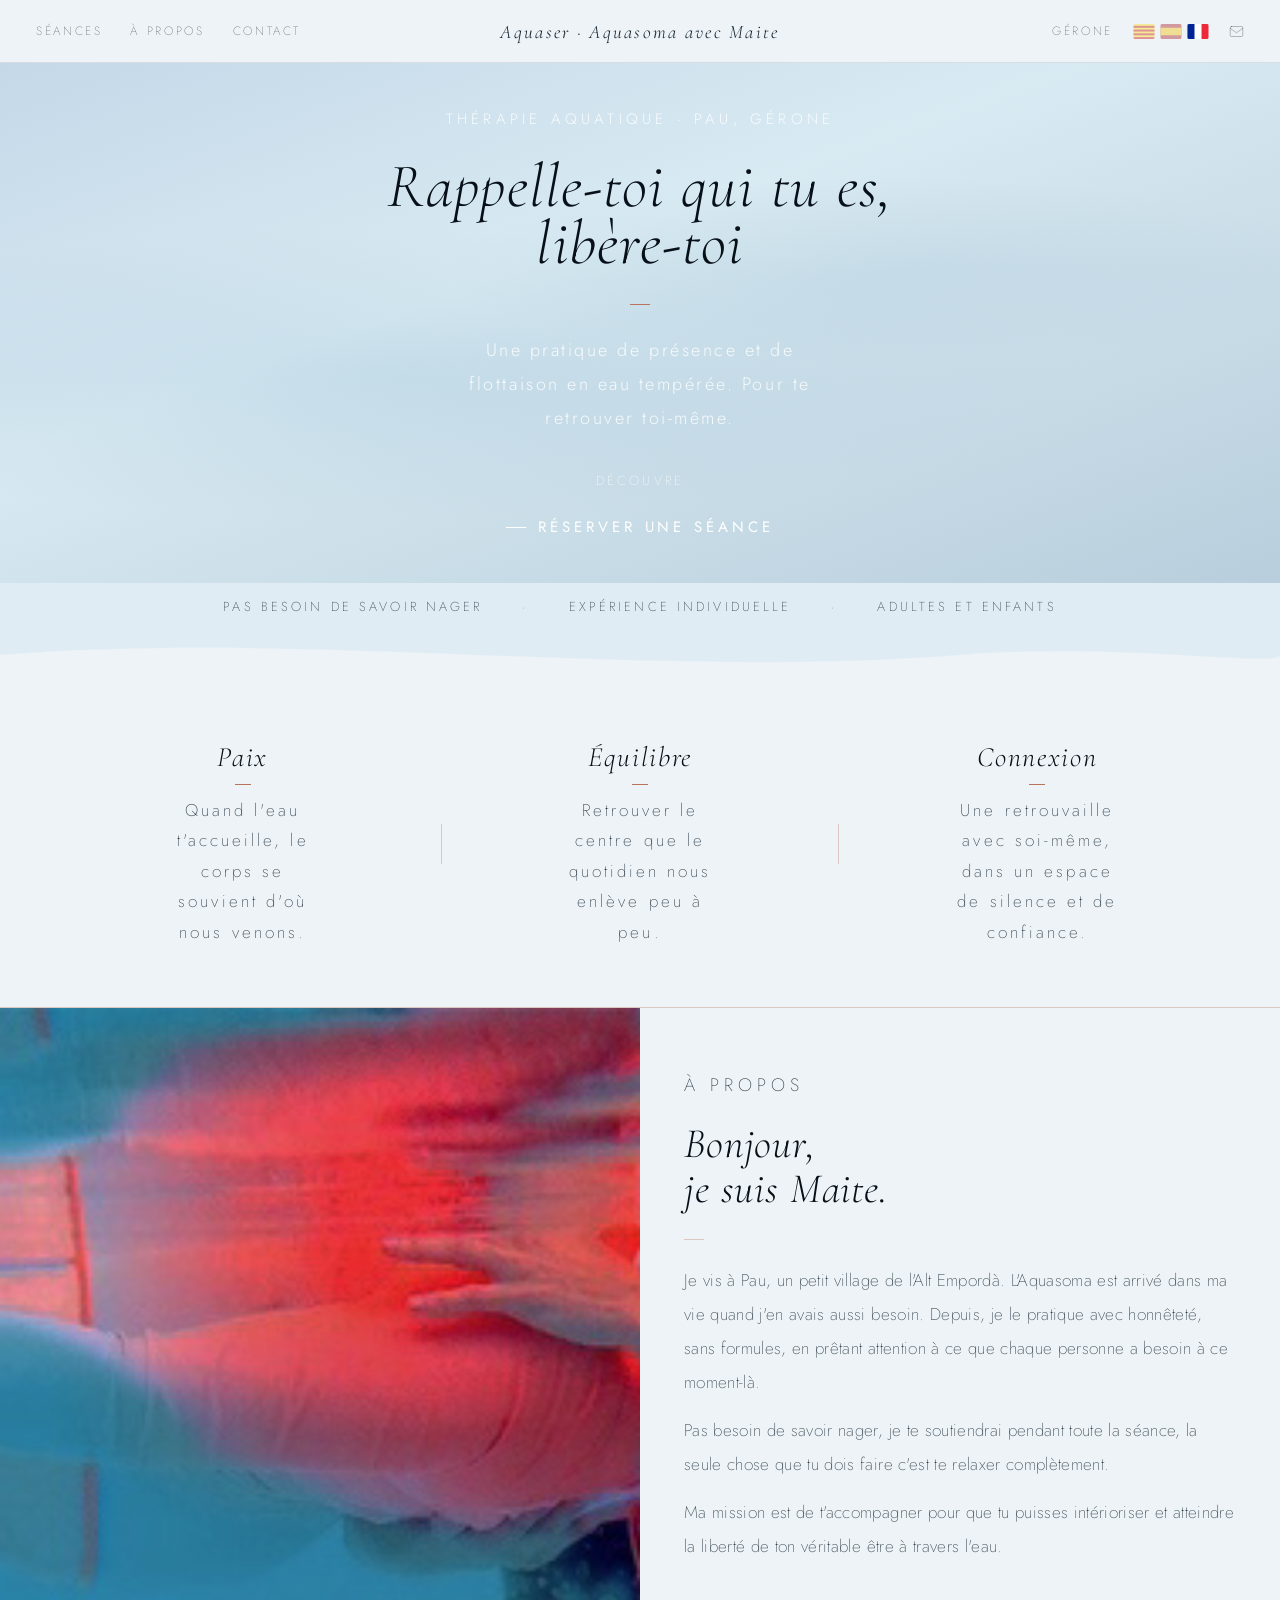
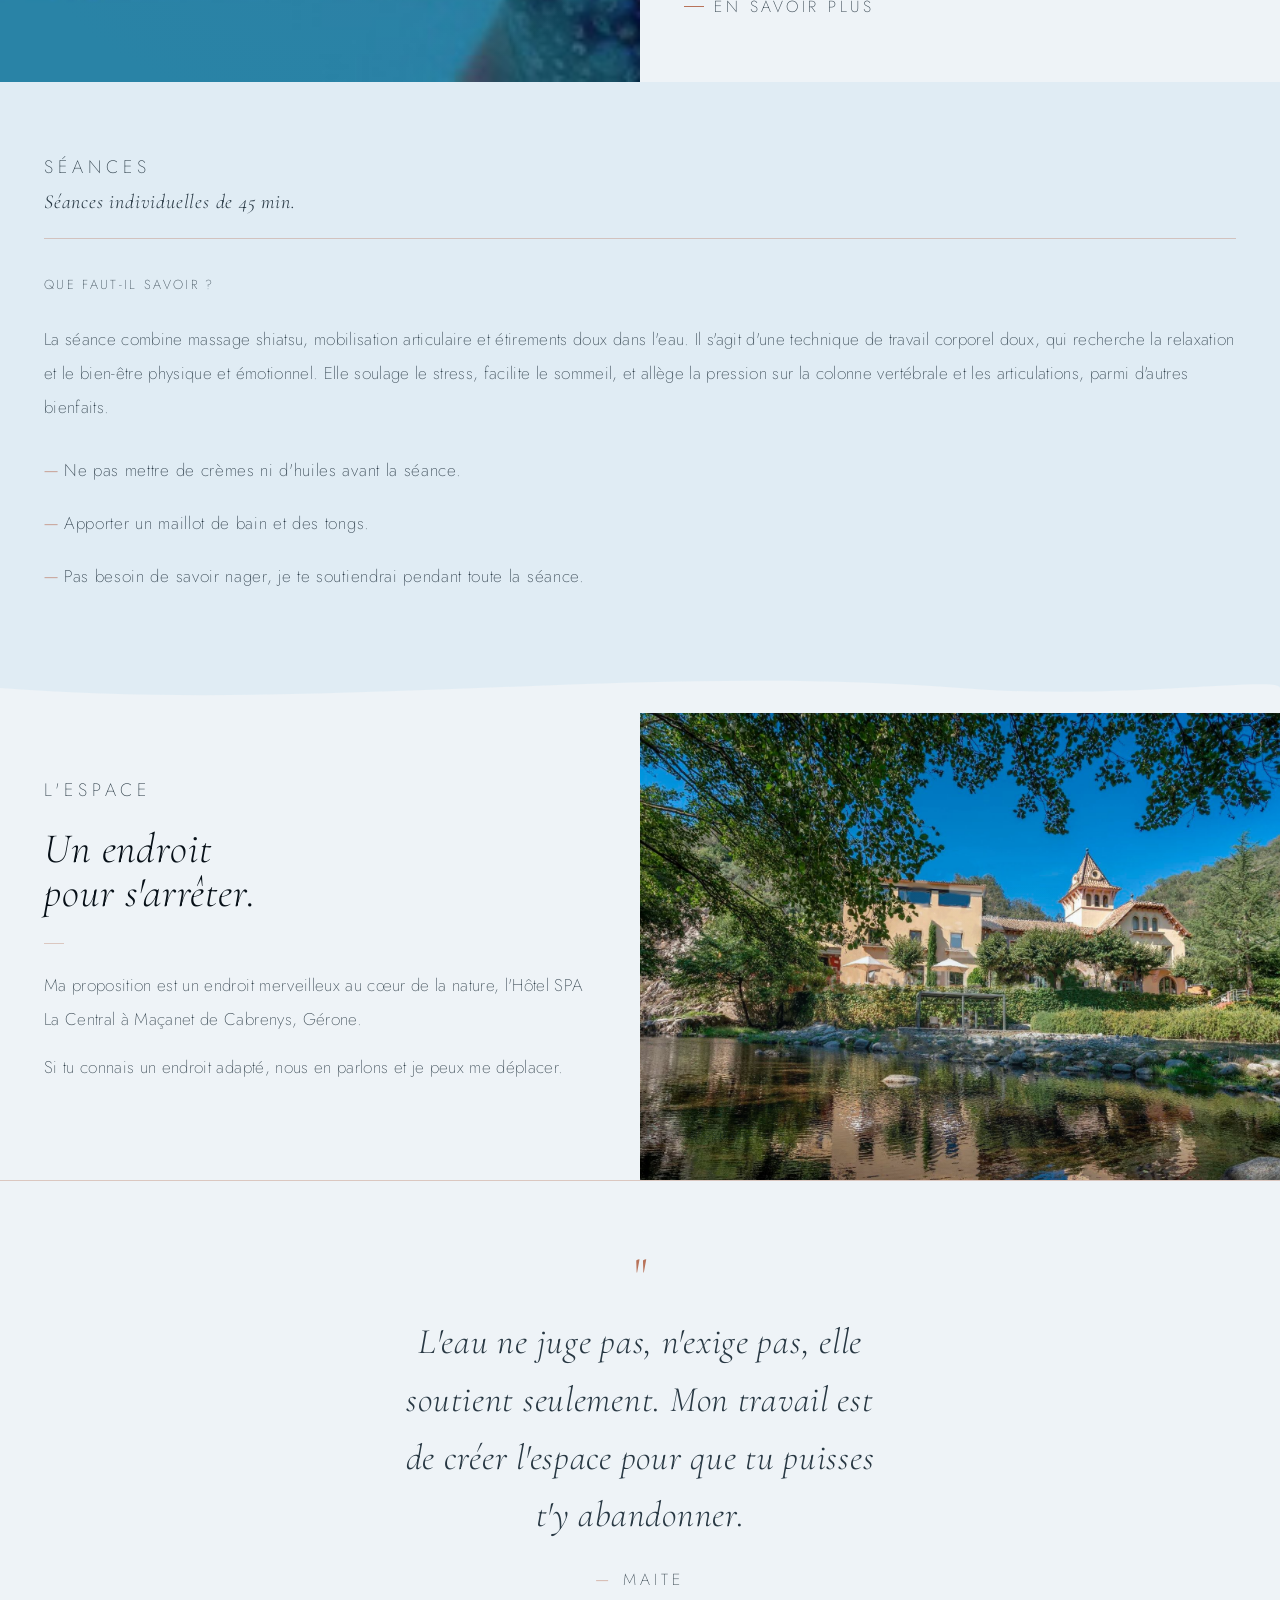
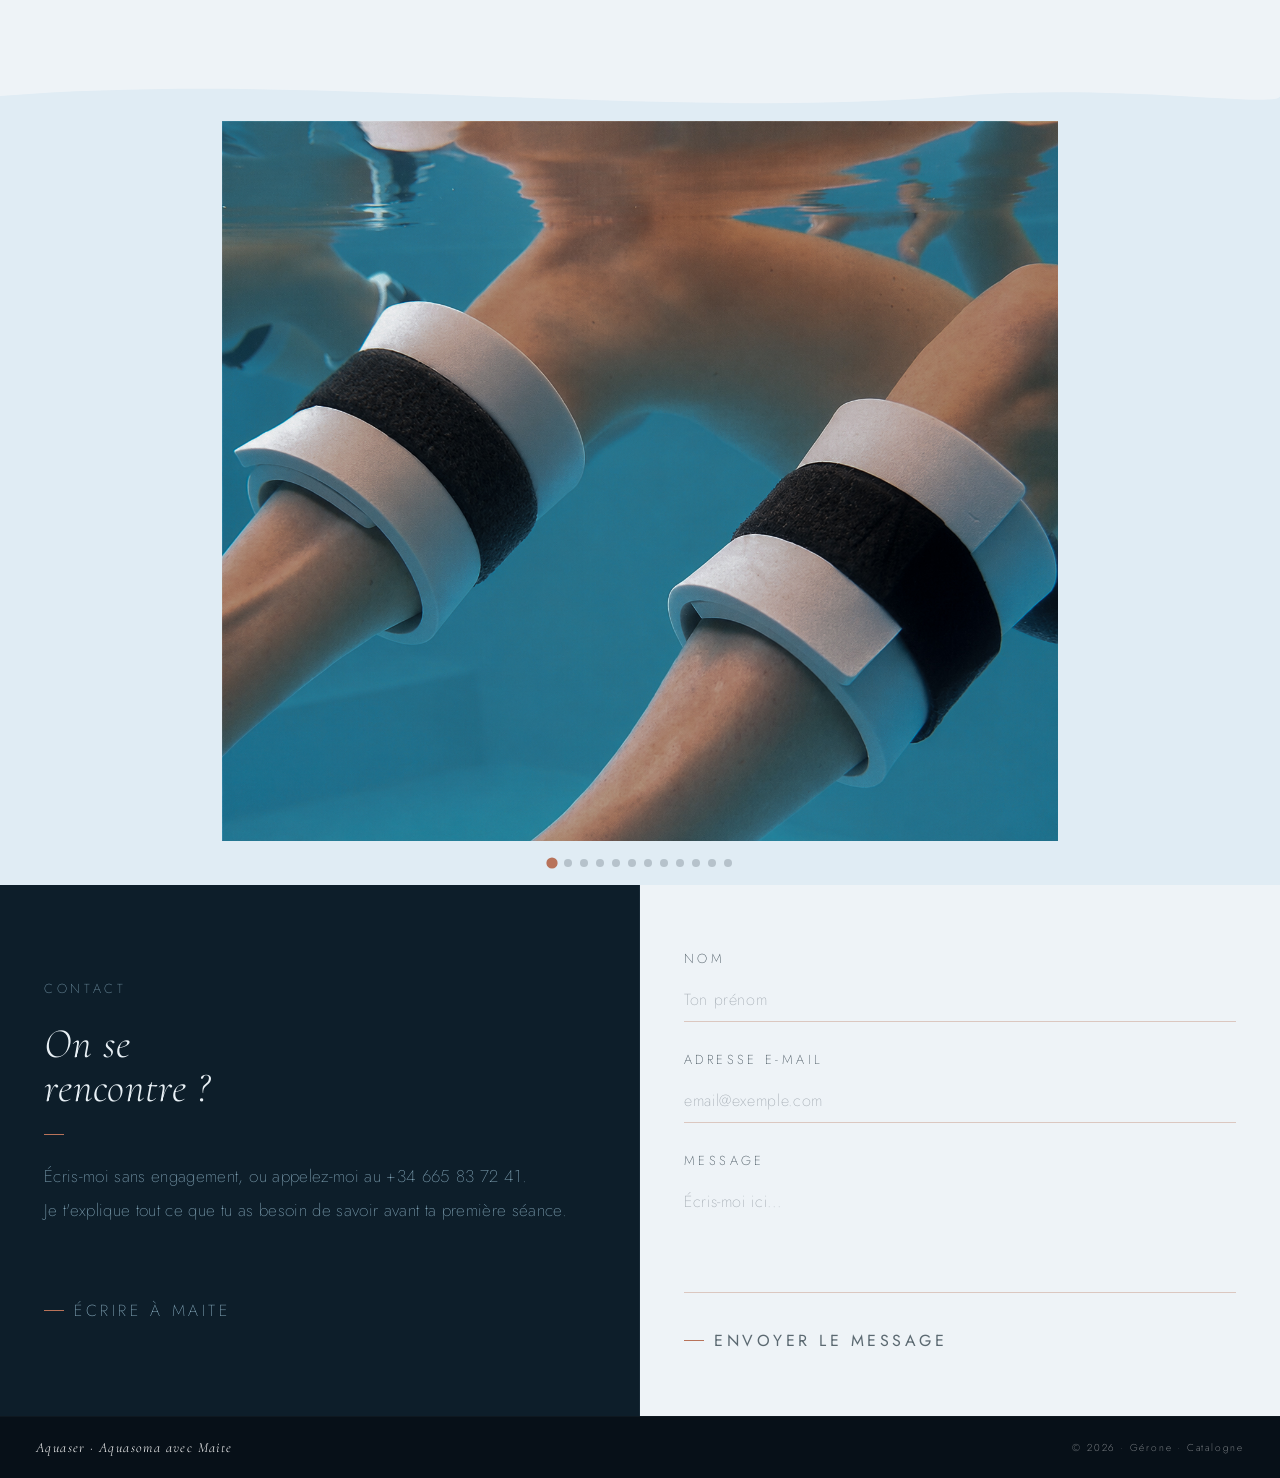
<file: fr/index.html>
<!DOCTYPE html>
<html lang="fr">
<head>
  <meta charset="UTF-8">
  <meta name="viewport" content="width=device-width, initial-scale=1.0">
  <meta name="description" content="Thérapie aquatique Aquasoma avec Maite à Pau, Alt Empordà, Gérone. Séances individuelles de 45 min en piscine tempérée. Relaxation profonde, bien-être et libération du corps par l'eau.">
  <title>Aquaser · Thérapie Aquatique Aquasoma avec Maite · Pau, Gérone</title>

  <!-- Canonical & hreflang -->
  <link rel="canonical" href="https://aquaser.org/fr/">
  <link rel="alternate" hreflang="ca" href="https://aquaser.org/">
  <link rel="alternate" hreflang="es" href="https://aquaser.org/es/">
  <link rel="alternate" hreflang="fr" href="https://aquaser.org/fr/">
  <link rel="alternate" hreflang="x-default" href="https://aquaser.org/">

  <!-- Open Graph -->
  <meta property="og:type" content="website">
  <meta property="og:url" content="https://aquaser.org/fr/">
  <meta property="og:title" content="Aquaser · Thérapie Aquatique Aquasoma avec Maite · Pau, Gérone">
  <meta property="og:description" content="Thérapie aquatique Aquasoma avec Maite à Pau, Alt Empordà. Séances individuelles de 45 min en piscine tempérée. Relaxation profonde et bien-être par l'eau.">
  <meta property="og:locale" content="fr_FR">
  <meta property="og:site_name" content="Aquaser">

  <!-- Twitter Card -->
  <meta name="twitter:card" content="summary">
  <meta name="twitter:title" content="Aquaser · Thérapie Aquatique Aquasoma · Pau, Gérone">
  <meta name="twitter:description" content="Thérapie aquatique Aquasoma avec Maite à Pau, Alt Empordà. Séances individuelles en piscine tempérée.">

  <!-- Structured data: Local Business -->
  <script type="application/ld+json">
  {
    "@context": "https://schema.org",
    "@type": "HealthAndBeautyBusiness",
    "name": "Aquaser · Aquasoma avec Maite",
    "description": "Thérapie aquatique Aquasoma à Pau, Alt Empordà, Gérone. Séances individuelles de 45 minutes en piscine tempérée pour la relaxation, le bien-être et la libération corporelle et émotionnelle.",
    "url": "https://aquaser.org",
    "telephone": "+34665837241",
    "email": "aquaseriswatsu@gmail.com",
    "address": {
      "@type": "PostalAddress",
      "addressLocality": "Pau",
      "addressRegion": "Alt Empordà, Gérone",
      "addressCountry": "ES"
    },
    "geo": {
      "@type": "GeoCoordinates",
      "latitude": 42.2167,
      "longitude": 3.0833
    },
    "areaServed": ["Pau", "Alt Empordà", "Gérone", "Catalogne"],
    "priceRange": "€€",
    "hasOfferCatalog": {
      "@type": "OfferCatalog",
      "name": "Séances Aquasoma",
      "itemListElement": [
        {
          "@type": "Offer",
          "itemOffered": {
            "@type": "Service",
            "name": "Séance individuelle Aquasoma",
            "description": "Séance individuelle de 45 minutes combinant massage shiatsu, mobilisation articulaire et étirements doux dans l'eau tempérée.",
            "provider": {
              "@type": "Person",
              "name": "Maite",
              "jobTitle": "Thérapeute Aquasoma"
            }
          }
        }
      ]
    }
  }
  </script>

  <link rel="preconnect" href="https://fonts.googleapis.com">
  <link rel="preconnect" href="https://fonts.gstatic.com" crossorigin>
  <link href="https://fonts.googleapis.com/css2?family=Cormorant+Garamond:ital,wght@0,200;0,300;1,200;1,300&family=Jost:wght@200;300&display=swap" rel="stylesheet">
  <link rel="stylesheet" href="../css/styles.css">
</head>
<body>

<div class="am">

  <!-- ── Nav ─────────────────────────────────────────────────────── -->
  <nav class="am-nav" id="nav">
    <div class="am-nav-left">
      <a href="#sessions" class="am-nav-link">Séances</a>
      <a href="#about" class="am-nav-link">À propos</a>
      <a href="#contact" class="am-nav-link">Contact</a>
    </div>
    <a href="#" class="am-nav-logo">Aquaser · Aquasoma avec Maite</a>
    <div class="am-nav-right">
      <span>Gérone</span>
      <div class="am-nav-lang">
        <a href="../" class="am-lang-btn" aria-label="Català">
          <svg class="am-lang-flag" viewBox="0 0 28 20" xmlns="http://www.w3.org/2000/svg"><rect width="28" height="20" fill="#FCDD09"/><rect y="2.5" width="28" height="2.5" fill="#CC0000"/><rect y="7.5" width="28" height="2.5" fill="#CC0000"/><rect y="12.5" width="28" height="2.5" fill="#CC0000"/><rect y="17.5" width="28" height="2.5" fill="#CC0000"/></svg>
        </a>
        <a href="../es/" class="am-lang-btn" aria-label="Español">
          <svg class="am-lang-flag" viewBox="0 0 28 20" xmlns="http://www.w3.org/2000/svg"><rect width="28" height="20" fill="#AA151B"/><rect y="5" width="28" height="10" fill="#F1BF00"/></svg>
        </a>
        <span class="am-lang-btn am-lang-btn--active" aria-label="Français">
          <svg class="am-lang-flag" viewBox="0 0 28 20" xmlns="http://www.w3.org/2000/svg"><rect width="28" height="20" fill="#ED2939"/><rect width="18.7" height="20" fill="#FFFFFF"/><rect width="9.3" height="20" fill="#002395"/></svg>
        </span>
      </div>
      <a href="mailto:aquaseriswatsu@gmail.com" class="am-nav-mail" aria-label="Envoyer un e-mail">
        <svg width="15" height="15" viewBox="0 0 24 24" fill="none" stroke="currentColor" stroke-width="1.5" stroke-linecap="round" stroke-linejoin="round" aria-hidden="true">
          <rect x="2" y="4" width="20" height="16" rx="2"/>
          <path d="m2 7 10 7 10-7"/>
        </svg>
      </a>
    </div>
  </nav>

  <!-- ── Hero ────────────────────────────────────────────────────── -->
  <section class="am-hero" id="hero">
    <video class="am-hero-video" autoplay loop muted playsinline>
      <source src="../videos/hero.mp4" type="video/mp4">
    </video>
    <div class="am-hero-overlay"></div>
    <div class="am-hero-bg"></div>
    <div class="am-hero-ripple"></div>
    <div class="am-hero-content">
      <div class="am-hero-eyebrow">Thérapie aquatique · Pau, Gérone</div>
      <h1>Rappelle-toi qui tu es,<br>libère-toi</h1>
      <div class="am-hero-line"></div>
      <p>Une pratique de présence et de flottaison en eau tempérée. Pour te retrouver toi-même.</p>
      <div class="am-hero-scroll">Découvre</div>
      <a href="#contact" class="am-hero-cta">
        <div class="am-hero-cta-line"></div>
        <span>Réserver une séance</span>
      </a>
    </div>
  </section>

  <!-- ── Strip ───────────────────────────────────────────────────── -->
  <div class="am-strip">
    <div class="am-strip-item">Pas besoin de savoir nager</div>
    <div class="am-strip-item">·</div>
    <div class="am-strip-item">Expérience individuelle</div>
    <div class="am-strip-item">·</div>
    <div class="am-strip-item">Adultes et enfants</div>
  </div>

  <div class="am-wave-divider" style="background:#E0ECF4">
    <svg viewBox="0 0 2880 50" xmlns="http://www.w3.org/2000/svg" preserveAspectRatio="none">
      <path d="M0,25 C360,0 720,50 1080,25 C1260,12 1440,38 1440,25 C1800,0 2160,50 2520,25 C2700,12 2880,38 2880,25 L2880,50 L0,50 Z" fill="#EEF3F7"/>
    </svg>
  </div>

  <!-- ── Keywords ────────────────────────────────────────────────── -->
  <section class="am-keywords fade-in" id="keywords">
    <div class="am-keyword">
      <div class="am-keyword-word">Paix</div>
      <div class="am-keyword-line"></div>
      <div class="am-keyword-desc">Quand l'eau t'accueille, le corps se souvient d'où nous venons.</div>
    </div>
    <div class="am-keyword">
      <div class="am-keyword-word">Équilibre</div>
      <div class="am-keyword-line"></div>
      <div class="am-keyword-desc">Retrouver le centre que le quotidien nous enlève peu à peu.</div>
    </div>
    <div class="am-keyword">
      <div class="am-keyword-word">Connexion</div>
      <div class="am-keyword-line"></div>
      <div class="am-keyword-desc">Une retrouvaille avec soi-même, dans un espace de silence et de confiance.</div>
    </div>
  </section>

  <!-- ── About ───────────────────────────────────────────────────── -->
  <section class="am-about fade-in" id="about">
    <div class="am-about-img">
      <div class="am-about-img-ripple"></div>
    </div>
    <div class="am-about-text">
      <div class="am-about-label">À propos</div>
      <h2>Bonjour,<br>je suis Maite.</h2>
      <div class="am-about-line"></div>
      <p>Je vis à Pau, un petit village de l'Alt Empordà. L'Aquasoma est arrivé dans ma vie quand j'en avais aussi besoin. Depuis, je le pratique avec honnêteté, sans formules, en prêtant attention à ce que chaque personne a besoin à ce moment-là.</p>
      <p>Pas besoin de savoir nager, je te soutiendrai pendant toute la séance, la seule chose que tu dois faire c'est te relaxer complètement.</p>
      <p>Ma mission est de t'accompagner pour que tu puisses intérioriser et atteindre la liberté de ton véritable être à travers l'eau.</p>
      <a href="#contact" class="am-about-cta">
        <div class="am-about-cta-line"></div>
        <span>En savoir plus</span>
      </a>
    </div>
  </section>

  <!-- ── Sessions ────────────────────────────────────────────────── -->
  <section class="am-sessions fade-in" id="sessions">
    <div class="am-sessions-top">
      <div class="am-sessions-label">Séances</div>
      <div class="am-sessions-sub">Séances individuelles de 45 min.</div>
    </div>
    <div class="am-sessions-info">
      <div class="am-sessions-info-label">Que faut-il savoir ?</div>
      <p class="am-sessions-desc">La séance combine massage shiatsu, mobilisation articulaire et étirements doux dans l'eau. Il s'agit d'une technique de travail corporel doux, qui recherche la relaxation et le bien-être physique et émotionnel. Elle soulage le stress, facilite le sommeil, et allège la pression sur la colonne vertébrale et les articulations, parmi d'autres bienfaits.</p>
      <ul class="am-sessions-list">
        <li>Ne pas mettre de crèmes ni d'huiles avant la séance.</li>
        <li>Apporter un maillot de bain et des tongs.</li>
        <li>Pas besoin de savoir nager, je te soutiendrai pendant toute la séance.</li>
      </ul>
    </div>
  </section>

  <div class="am-wave-divider" style="background:#E0ECF4">
    <svg class="am-wave--reverse" viewBox="0 0 2880 50" xmlns="http://www.w3.org/2000/svg" preserveAspectRatio="none">
      <path d="M0,25 C360,50 720,0 1080,25 C1260,38 1440,12 1440,25 C1800,50 2160,0 2520,25 C2700,38 2880,12 2880,25 L2880,50 L0,50 Z" fill="#EEF3F7"/>
    </svg>
  </div>

  <!-- ── Space ─────────────────────────────────────────────────────── -->
  <section class="am-about am-about--reverse fade-in" id="space">
    <div class="am-about-img am-about-img--space">
      <div class="am-about-img-ripple"></div>
      <div class="am-about-img-caption">— l'espace —</div>
    </div>
    <div class="am-about-text">
      <div class="am-about-label">L'espace</div>
      <h2>Un endroit<br>pour s'arrêter.</h2>
      <div class="am-about-line"></div>
      <p>Ma proposition est un endroit merveilleux au cœur de la nature, l'Hôtel SPA La Central à Maçanet de Cabrenys, Gérone.</p>
      <p>Si tu connais un endroit adapté, nous en parlons et je peux me déplacer.</p>
    </div>
  </section>

  <!-- ── Quote ───────────────────────────────────────────────────── -->
  <section class="am-quote fade-in">
    <div class="am-quote-mark">"</div>
    <p>L'eau ne juge pas, n'exige pas, elle soutient seulement. Mon travail est de créer l'espace pour que tu puisses t'y abandonner.</p>
    <div class="am-quote-attr"><span style="color:#B8735A">—</span> Maite</div>
  </section>

  <div class="am-wave-divider" style="background:#EEF3F7">
    <svg viewBox="0 0 2880 50" xmlns="http://www.w3.org/2000/svg" preserveAspectRatio="none">
      <path d="M0,25 C360,0 720,50 1080,25 C1260,12 1440,38 1440,25 C1800,0 2160,50 2520,25 C2700,12 2880,38 2880,25 L2880,50 L0,50 Z" fill="#E0ECF4"/>
    </svg>
  </div>

  <!-- ── Gallery ───────────────────────────────────────────────────── -->
  <section class="am-gallery fade-in" id="gallery">
    <div class="am-gallery-viewport">
      <div class="am-gallery-track" id="galleryTrack">
        <div class="am-gallery-slide"><img src="../images/3.jpg" alt="Aquasoma séance 1"></div>
        <div class="am-gallery-slide"><img src="../images/4.jpg" alt="Aquasoma séance 2"></div>
        <div class="am-gallery-slide"><img src="../images/5.jpg" alt="Aquasoma séance 3"></div>
        <div class="am-gallery-slide"><img src="../images/6.jpg" alt="Aquasoma séance 4"></div>
        <div class="am-gallery-slide"><img src="../images/8.jpg" alt="Aquasoma séance 5"></div>
        <div class="am-gallery-slide"><img src="../images/9.jpg" alt="Aquasoma séance 6"></div>
        <div class="am-gallery-slide"><img src="../images/piscina.jpg" alt="La piscine"></div>
        <div class="am-gallery-slide"><img src="../images/piscina2.jpg" alt="La piscine 2"></div>
        <div class="am-gallery-slide"><img src="../images/hotel.jpg" alt="L'espace"></div>
        <div class="am-gallery-slide"><img src="../images/hotel2.jpg" alt="L'espace 2"></div>
        <div class="am-gallery-slide"><img src="../images/riu.jpg" alt="La rivière"></div>
        <div class="am-gallery-slide"><img src="../images/riu2.jpg" alt="La rivière 2"></div>
      </div>
    </div>
    <div class="am-gallery-dots" id="galleryDots"></div>
  </section>

  <!-- ── Contact ─────────────────────────────────────────────────── -->
  <section class="am-contact fade-in" id="contact">
    <div class="am-contact-left">
      <div>
        <div class="am-contact-label">Contact</div>
        <h2>On se<br>rencontre ?</h2>
        <div class="am-contact-line"></div>
        <p>Écris-moi sans engagement, ou appelez-moi au +34 665 83 72 41.<br>Je t'explique tout ce que tu as besoin de savoir avant ta première séance.</p>
      </div>
      <a href="mailto:aquaseriswatsu@gmail.com" class="am-contact-btn">
        <div class="am-contact-btn-line"></div>
        <span>Écrire à Maite</span>
      </a>
    </div>
    <div class="am-contact-right">
      <form class="am-contact-form" id="contactForm" novalidate>
        <div class="am-form-group">
          <label class="am-form-label" for="formName">Nom</label>
          <input type="text" id="formName" name="name" class="am-form-input" required autocomplete="name" placeholder="Ton prénom">
        </div>
        <div class="am-form-group">
          <label class="am-form-label" for="formEmail">Adresse e-mail</label>
          <input type="email" id="formEmail" name="email" class="am-form-input" required autocomplete="email" placeholder="email@exemple.com">
        </div>
        <div class="am-form-group">
          <label class="am-form-label" for="formMessage">Message</label>
          <textarea id="formMessage" name="message" class="am-form-textarea" rows="4" required placeholder="Écris-moi ici..."></textarea>
        </div>
        <button type="submit" class="am-form-submit">
          <span class="am-form-submit-line"></span>
          <span>Envoyer le message</span>
        </button>
      </form>
    </div>
  </section>

  <!-- ── Footer ──────────────────────────────────────────────────── -->
  <footer class="am-footer">
    <div class="am-footer-logo">Aquaser · Aquasoma avec Maite</div>
    <div class="am-footer-copy">© 2026 · Gérone · Catalogne</div>
  </footer>

</div>

<script src="../js/main.js"></script>
</body>
</html>
</file>
<file: css/styles.css>
/* ── Fonts ──────────────────────────────────────────────────────────── */
@import url('https://fonts.googleapis.com/css2?family=Cormorant+Garamond:ital,wght@0,200;0,300;1,200;1,300&family=Jost:wght@200;300&display=swap');

/* ── Reset ──────────────────────────────────────────────────────────── */
*, *::before, *::after { box-sizing: border-box; margin: 0; padding: 0; }
a { color: inherit; text-decoration: none; }
button { font-family: inherit; cursor: pointer; border: none; background: none; }

/* ── Base ───────────────────────────────────────────────────────────── */
html { scroll-behavior: smooth; }

.am {
  font-family: 'Jost', sans-serif;
  font-weight: 200;
  background: #EEF3F7;
  color: #0D1E2A;
}

/* ── Nav ────────────────────────────────────────────────────────────── */
.am-nav {
  position: sticky;
  top: 0;
  z-index: 100;
  display: flex;
  justify-content: space-between;
  align-items: center;
  padding: 22px 36px;
  background: #EEF3F7;
  border-bottom: 0.5px solid rgba(13,30,42,0.1);
  transition: background 0.4s ease, box-shadow 0.4s ease, backdrop-filter 0.4s ease;
}

.am-nav--scrolled {
  background: rgba(238,243,247,0.45);
  -webkit-backdrop-filter: blur(20px);
  backdrop-filter: blur(20px);
  box-shadow: 0 2px 24px rgba(13,30,42,0.08);
}

.am-nav-left {
  display: flex;
  gap: 28px;
}

.am-nav-link {
  font-size: 12px;
  letter-spacing: 0.22em;
  color: rgba(13,30,42,0.60);
  text-transform: uppercase;
  transition: color 0.2s ease;
}

.am-nav-link:hover { color: rgba(13,30,42,0.7); }

.am-nav-logo {
  font-family: 'Cormorant Garamond', serif;
  font-style: italic;
  font-weight: 200;
  font-size: 19px;
  letter-spacing: 0.12em;
  color: #0D1E2A;
  position: absolute;
  left: 50%;
  transform: translateX(-50%);
  white-space: nowrap;
}

.am-nav-right {
  display: flex;
  gap: 20px;
  align-items: center;
}

.am-nav-right span {
  font-size: 12px;
  letter-spacing: 0.22em;
  color: rgba(13,30,42,0.60);
  text-transform: uppercase;
}

.am-nav-lang {
  display: flex;
  align-items: center;
  gap: 5px;
}

.am-lang-btn {
  display: block;
  cursor: pointer;
  line-height: 0;
}

.am-lang-flag {
  width: 22px;
  height: 15px;
  border-radius: 2px;
  display: block;
  opacity: 0.4;
  transition: opacity 0.2s ease;
}

.am-lang-btn--active .am-lang-flag { opacity: 1; }
.am-lang-btn:hover .am-lang-flag { opacity: 0.9; }

.am-nav-mail {
  display: flex;
  align-items: center;
  color: rgba(13,30,42,0.3);
  transition: color 0.2s ease;
}

.am-nav-mail:hover { color: rgba(13,30,42,0.6); }

/* ── Hero ───────────────────────────────────────────────────────────── */
.am-hero {
  position: relative;
  height: 520px;
  background: #D4E4EE;
  display: flex;
  flex-direction: column;
  align-items: center;
  justify-content: center;
  text-align: center;
  overflow: hidden;
}

/* Video sits behind everything; fades in when canplay fires */
.am-hero-video {
  position: absolute;
  inset: 0;
  width: 100%;
  height: 100%;
  object-fit: cover;
  object-position: top center;
  z-index: 2;
  opacity: 1;
}

/* Dark overlay — only visible once video plays */
.am-hero-overlay {
  position: absolute;
  inset: 0;
  background: transparent;
  z-index: 3;
  transition: background 1s ease;
  pointer-events: none;
}

.am-hero.has-video .am-hero-overlay {
  background: transparent;
}

/* CSS gradient fallback — always visible behind the video */
.am-hero-bg {
  position: absolute;
  inset: 0;
  z-index: 1;
  background: linear-gradient(160deg, #C4D8E8 0%, #D8EAF2 40%, #B8CEDC 100%);
}

.am-hero-ripple {
  position: absolute;
  inset: 0;
  z-index: 1;
  background:
    radial-gradient(ellipse 80% 40% at 30% 60%, rgba(80,140,180,0.12) 0%, transparent 70%),
    radial-gradient(ellipse 60% 30% at 70% 40%, rgba(60,120,160,0.08) 0%, transparent 60%);
}

.am-hero-content {
  position: relative;
  z-index: 3;
}

.am-hero-eyebrow {
  font-size: 15px;
  font-weight: 300;
  letter-spacing: 0.28em;
  color: rgba(255,255,255,0.85);
  margin-bottom: 28px;
  text-transform: uppercase;
  transition: color 0.6s ease;
}

.am-hero h1 {
  font-family: 'Cormorant Garamond', serif;
  font-style: italic;
  font-weight: 200;
  font-size: 62px;
  line-height: 0.92;
  color: #071018;
  letter-spacing: 0.02em;
  margin-bottom: 32px;
  transition: color 0.6s ease;
}

.am-hero-line {
  width: 20px;
  height: 0.5px;
  background: #B8735A;
  margin: 0 auto 28px;
  transition: background 0.6s ease;
}

.am-hero p {
  font-size: 18px;
  letter-spacing: 0.14em;
  color: rgba(255,255,255,0.85);
  line-height: 1.9;
  max-width: 360px;
  margin: 0 auto 36px;
  font-weight: 300;
  transition: color 0.6s ease;
}

.am-hero-cta {
  font-size: 15px;
  font-weight: 400;
  letter-spacing: 0.26em;
  color: #ffffff;
  display: inline-flex;
  align-items: center;
  gap: 12px;
  text-transform: uppercase;
  transition: color 0.2s ease, opacity 0.6s ease;
}

.am-hero-cta:hover { color: rgba(255,255,255,0.75); }

.am-hero-cta-line {
  width: 20px;
  height: 0.5px;
  background: #ffffff;
  flex-shrink: 0;
  transition: background 0.6s ease;
}

.am-hero-scroll {
  font-size: 13px;
  letter-spacing: 0.24em;
  color: rgba(255,255,255,0.85);
  text-transform: uppercase;
  white-space: nowrap;
  transition: color 0.6s ease;
  margin: 20px 0;
}

@media (max-width: 480px) {
}

/* Text adapts to light-on-dark when video is active */
.am-hero.has-video .am-hero-eyebrow       { color: rgba(255,255,255,0.85); }
.am-hero.has-video h1                      { color: #E8F0F5; }
.am-hero.has-video .am-hero-line           { background: #B8735A; }
.am-hero.has-video .am-hero p             { color: rgba(255,255,255,0.85); }
.am-hero.has-video .am-hero-cta           { color: #ffffff; }
.am-hero.has-video .am-hero-cta:hover     { color: rgba(255,255,255,0.75); }
.am-hero.has-video .am-hero-cta-line      { background: #ffffff; }
.am-hero.has-video .am-hero-scroll        { color: rgba(255,255,255,0.85); }

/* ── Strip ──────────────────────────────────────────────────────────── */
.am-strip {
  background: #E0ECF4;
  padding: 14px 36px;
  display: flex;
  justify-content: center;
  gap: 40px;
  flex-wrap: wrap;
}

.am-strip-item {
  font-size: 13px;
  letter-spacing: 0.24em;
  color: rgba(13,30,42,0.85);
  text-transform: uppercase;
}

/* ── Keywords ───────────────────────────────────────────────────────── */
.am-keywords {
  background: #EEF3F7;
  padding: 60px 44px;
  display: flex;
  justify-content: center;
  border-bottom: 0.5px solid rgba(184,115,90,0.35);
}

.am-keyword {
  flex: 1;
  text-align: center;
  padding: 0 32px;
  position: relative;
}

.am-keyword:not(:last-child)::after {
  content: '';
  position: absolute;
  right: 0;
  top: 50%;
  transform: translateY(-50%);
  width: 0.5px;
  height: 40px;
  background: rgba(184,115,90,0.35);
}

.am-keyword-word {
  font-family: 'Cormorant Garamond', serif;
  font-style: italic;
  font-weight: 200;
  font-size: 28px;
  letter-spacing: 0.06em;
  color: #071018;
  margin-bottom: 10px;
}

.am-keyword-line {
  width: 16px;
  height: 0.5px;
  background: #B8735A;
  margin: 0 auto 10px;
}

.am-keyword-desc {
  font-size: 17px;
  letter-spacing: 0.18em;
  color: rgba(13,30,42,0.88);
  line-height: 1.8;
  max-width: 160px;
  margin: 0 auto;
}

/* ── About ──────────────────────────────────────────────────────────── */
.am-about {
  display: grid;
  grid-template-columns: 1fr 1fr;
}

.am-about-img {
  background: url('../images/about.jpg') center center / cover no-repeat;
  min-height: 440px;
  display: flex;
  flex-direction: column;
  justify-content: flex-end;
  padding: 36px;
  position: relative;
  overflow: hidden;
}

.am-about-img-ripple {
  position: absolute;
  inset: 0;
  background: radial-gradient(ellipse 70% 50% at 50% 70%, rgba(60,120,160,0.15) 0%, transparent 70%);
}

.am-about-img-caption {
  position: relative;
  z-index: 1;
  font-size: 12px;
  letter-spacing: 0.18em;
  color: rgba(13,30,42,0.55);
}

.am-about-text {
  background: #EEF3F7;
  padding: 64px 44px;
  display: flex;
  flex-direction: column;
  justify-content: center;
}

.am-about-label {
  font-size: 18px;
  letter-spacing: 0.28em;
  color: rgba(13,30,42,0.85);
  margin-bottom: 24px;
  text-transform: uppercase;
}

.am-about h2 {
  font-family: 'Cormorant Garamond', serif;
  font-style: italic;
  font-weight: 200;
  font-size: 42px;
  line-height: 1.05;
  color: #071018;
  margin-bottom: 28px;
  letter-spacing: 0.02em;
}

.am-about-line {
  width: 20px;
  height: 0.5px;
  background: rgba(184,115,90,0.35);
  margin-bottom: 24px;
}

.am-about p {
  font-size: 17px;
  line-height: 2.0;
  color: rgba(13,30,42,0.85);
  font-weight: 200;
  margin-bottom: 14px;
  letter-spacing: 0.02em;
}

.am-about p:last-of-type { margin-bottom: 32px; }

.am-about-cta {
  font-size: 16px;
  letter-spacing: 0.22em;
  color: rgba(13,30,42,0.88);
  display: inline-flex;
  align-items: center;
  gap: 10px;
  cursor: pointer;
  text-transform: uppercase;
}

.am-about-cta-line {
  width: 20px;
  height: 0.5px;
  background: #B8735A;
}

/* ── About reversed variant ─────────────────────────────────────────── */
.am-about--reverse .am-about-img { order: 2; }

.am-about-img--space {
  background: url('../images/hotel2.jpg') center center / cover no-repeat;
}

/* ── Sessions ───────────────────────────────────────────────────────── */
.am-sessions {
  padding: 72px 44px;
  background: #E0ECF4;
}

.am-sessions-top {
  display: flex;
  flex-direction: column;
  gap: 10px;
  border-bottom: 0.5px solid rgba(184,115,90,0.35);
  padding-bottom: 24px;
}

.am-sessions-label {
  font-size: 18px;
  letter-spacing: 0.28em;
  color: rgba(13,30,42,0.85);
  text-transform: uppercase;
}

.am-sessions-sub {
  font-family: 'Cormorant Garamond', serif;
  font-style: italic;
  font-weight: 200;
  font-size: 20px;
  color: rgba(13,30,42,0.88);
  letter-spacing: 0.04em;
}

.am-sessions-info {
  padding-top: 36px;
}

.am-sessions-info-label {
  font-size: 13px;
  letter-spacing: 0.18em;
  text-transform: uppercase;
  color: rgba(13,30,42,0.85);
  margin-bottom: 24px;
}

.am-sessions-list {
  list-style: none;
  padding: 0;
  display: flex;
  flex-direction: column;
  gap: 24px;
}

.am-sessions-list li {
  font-size: 17px;
  color: rgba(13,30,42,0.88);
  line-height: 1.7;
  letter-spacing: 0.04em;
  padding-left: 20px;
  position: relative;
}

.am-sessions-list li::before {
  content: '—';
  position: absolute;
  left: 0;
  color: #B8735A;
  font-family: 'Cormorant Garamond', serif;
}

.am-sessions-desc {
  font-size: 17px;
  line-height: 2.0;
  color: rgba(13,30,42,0.85);
  font-weight: 200;
  margin-top: 28px;
  margin-bottom: 32px;
  letter-spacing: 0.02em;
}

.am-session {
  display: grid;
  grid-template-columns: 28px 1fr 1fr 72px;
  gap: 24px;
  align-items: center;
  padding: 26px 0;
  border-bottom: 0.5px solid rgba(13,30,42,0.08);
}

.am-session-n {
  font-family: 'Cormorant Garamond', serif;
  font-style: italic;
  font-size: 18px;
  color: rgba(13,30,42,0.2);
}

.am-session-name {
  font-size: 15px;
  letter-spacing: 0.1em;
  color: rgba(13,30,42,0.7);
  font-weight: 300;
}

.am-session-desc {
  font-size: 15px;
  color: rgba(13,30,42,0.60);
  line-height: 1.7;
  letter-spacing: 0.04em;
}

.am-session-detail {
  font-size: 14px;
  letter-spacing: 0.14em;
  color: rgba(13,30,42,0.50);
  text-align: right;
}

/* ── Quote ──────────────────────────────────────────────────────────── */
.am-quote {
  padding: 80px 44px;
  background: #EEF3F7;
  text-align: center;
  border-top: 0.5px solid rgba(184,115,90,0.35);
}

.am-quote-mark {
  font-family: 'Cormorant Garamond', serif;
  font-size: 48px;
  color: #B8735A;
  line-height: 0.6;
  margin-bottom: 24px;
}

.am-quote p {
  font-family: 'Cormorant Garamond', serif;
  font-style: italic;
  font-weight: 200;
  font-size: 36px;
  line-height: 1.6;
  color: rgba(13,30,42,0.88);
  max-width: 500px;
  margin: 0 auto 24px;
  letter-spacing: 0.02em;
}

.am-quote-attr {
  font-size: 16px;
  letter-spacing: 0.26em;
  color: rgba(13,30,42,0.83);
  text-transform: uppercase;
}

/* ── Contact ────────────────────────────────────────────────────────── */
.am-contact {
  display: grid;
  grid-template-columns: 1fr 1fr;
}

.am-contact-left {
  background: #0D1E2A;
  padding: 64px 44px;
  display: flex;
  flex-direction: column;
  justify-content: center;
  gap: 36px;
  border-right: 0.5px solid rgba(180,210,230,0.06);
}

.am-contact-label {
  font-size: 13px;
  letter-spacing: 0.28em;
  color: rgba(160,200,220,0.75);
  margin-bottom: 24px;
  text-transform: uppercase;
}

.am-contact h2 {
  font-family: 'Cormorant Garamond', serif;
  font-style: italic;
  font-weight: 200;
  font-size: 42px;
  color: #E8F0F5;
  line-height: 1.05;
  margin-bottom: 24px;
  letter-spacing: 0.02em;
}

.am-contact-line {
  width: 20px;
  height: 0.5px;
  background: #B8735A;
  margin-bottom: 24px;
}

.am-contact p {
  font-size: 17px;
  line-height: 2.0;
  color: rgba(160,200,220,0.8);
  font-weight: 200;
  margin-bottom: 36px;
  letter-spacing: 0.02em;
}

.am-contact-btn {
  font-size: 16px;
  letter-spacing: 0.22em;
  color: rgba(160,200,220,0.85);
  display: inline-flex;
  align-items: center;
  gap: 10px;
  text-transform: uppercase;
  transition: color 0.2s ease;
}

.am-contact-btn:hover { color: rgba(160,200,220,0.8); }

.am-contact-btn-line {
  width: 20px;
  height: 0.5px;
  background: #B8735A;
  flex-shrink: 0;
}

.am-contact-right {
  background: #EEF3F7;
  padding: 64px 44px;
  display: flex;
  flex-direction: column;
  justify-content: center;
}

/* ── Contact Form ───────────────────────────────────────────────────── */
.am-contact-form {
  display: flex;
  flex-direction: column;
  gap: 28px;
}

.am-form-group {
  display: flex;
  flex-direction: column;
  gap: 10px;
}

.am-form-label {
  font-size: 13px;
  letter-spacing: 0.26em;
  color: rgba(13,30,42,0.85);
  text-transform: uppercase;
}

.am-form-input,
.am-form-textarea {
  background: transparent;
  border: none;
  border-bottom: 0.5px solid rgba(184,115,90,0.35);
  padding: 10px 0;
  font-family: 'Jost', sans-serif;
  font-weight: 200;
  font-size: 16px;
  letter-spacing: 0.04em;
  color: rgba(13,30,42,0.7);
  outline: none;
  transition: border-color 0.2s ease;
  resize: none;
  width: 100%;
}

.am-form-input:focus,
.am-form-textarea:focus { border-color: rgba(13,30,42,0.45); }

.am-form-input::placeholder,
.am-form-textarea::placeholder { color: rgba(13,30,42,0.35); font-size: 16px; }

.am-form-submit {
  padding: 0;
  font-size: 16px;
  letter-spacing: 0.22em;
  color: rgba(13,30,42,0.65);
  display: inline-flex;
  align-items: center;
  gap: 10px;
  text-transform: uppercase;
  transition: color 0.2s ease;
  align-self: flex-start;
  margin-top: 8px;
}

.am-form-submit:hover { color: rgba(13,30,42,0.7); }

.am-form-submit-line {
  display: block;
  width: 20px;
  height: 0.5px;
  background: #B8735A;
  flex-shrink: 0;
}

/* ── Gallery ────────────────────────────────────────────────────────── */
.am-gallery {
  position: relative;
  background: #E0ECF4;
}

.am-gallery-viewport {
  overflow: hidden;
  width: 100%;
}

.am-gallery-track {
  display: flex;
  transition: transform 0.7s cubic-bezier(0.4, 0, 0.2, 1);
  will-change: transform;
}

.am-gallery-slide {
  min-width: 100%;
  height: 720px;
  overflow: hidden;
  display: flex;
  align-items: center;
  justify-content: center;
}

.am-gallery-slide img {
  max-width: 100%;
  max-height: 720px;
  width: auto;
  height: auto;
  object-fit: contain;
  display: block;
}

.am-gallery-dots {
  display: flex;
  justify-content: center;
  gap: 8px;
  padding: 18px 0;
}

.am-gallery-dot {
  width: 8px;
  height: 8px;
  border-radius: 50%;
  background: rgba(13,30,42,0.2);
  border: none;
  cursor: pointer;
  transition: background 0.3s ease, transform 0.3s ease;
  padding: 0;
}

.am-gallery-dot.is-active {
  background: #B8735A;
  transform: scale(1.4);
}

/* ── Footer ─────────────────────────────────────────────────────────── */
.am-footer {
  background: #071018;
  padding: 22px 36px;
  display: flex;
  justify-content: space-between;
  align-items: center;
  border-top: 0.5px solid rgba(180,210,230,0.04);
}

.am-footer-logo {
  font-family: 'Cormorant Garamond', serif;
  font-style: italic;
  font-weight: 200;
  font-size: 14px;
  color: #ffffff;
  letter-spacing: 0.1em;
}

.am-footer-copy {
  font-size: 10px;
  letter-spacing: 0.18em;
  color: rgba(255,255,255,0.7);
}

/* ── Wave dividers ──────────────────────────────────────────────────── */
@keyframes wave-flow {
  from { transform: translateX(0); }
  to   { transform: translateX(-50%); }
}

.am-wave-divider {
  display: block;
  height: 50px;
  line-height: 0;
  overflow: hidden;
}
.am-wave-divider svg {
  display: block;
  width: 200%;
  height: 50px;
  animation: wave-flow 10s linear infinite;
}
.am-wave-divider svg.am-wave--reverse {
  animation-direction: reverse;
}

/* ── Fade-in on scroll ──────────────────────────────────────────────── */
.fade-in {
  opacity: 0;
  transform: translateY(36px);
  transition: opacity 0.9s ease, transform 0.9s ease;
}

.fade-in.is-visible {
  opacity: 1;
  transform: translateY(0);
}

/* ── Responsive: tablet / mobile ────────────────────────────────────── */
@media (max-width: 768px) {
  .am-nav {
    padding: 16px 20px;
    justify-content: space-between;
  }
  .am-nav-left { display: none; }
  .am-nav-right span { display: none; }
  .am-nav-logo {
    position: static;
    transform: none;
    font-size: 15px;
    flex: 1;
    text-align: center;
  }

  .am-hero { height: 460px; }
  .am-hero h1 { font-size: 44px; }

  .am-strip {
    padding: 12px 20px;
    gap: 16px;
    justify-content: flex-start;
    flex-wrap: nowrap;
    overflow-x: auto;
    -webkit-overflow-scrolling: touch;
    scrollbar-width: none;
  }
  .am-strip::-webkit-scrollbar { display: none; }

  .am-keywords {
    flex-direction: column;
    padding: 48px 28px;
    gap: 36px;
  }
  .am-keyword { padding: 0; }
  .am-keyword:not(:last-child)::after { display: none; }
  .am-keyword-desc { max-width: 240px; }

  .am-about { grid-template-columns: 1fr; }
  .am-about-img { min-height: 260px; }
  .am-about-text { padding: 48px 28px; }
  .am-about h2 { font-size: 34px; }
  .am-about p { font-size: 17px; }

  .am-sessions { padding: 48px 24px; }
  .am-session {
    grid-template-columns: 28px 1fr;
    grid-template-rows: auto auto;
    gap: 8px 16px;
    padding: 20px 0;
  }
  .am-session-desc { grid-column: 2; font-size: 17px; }
  .am-session-detail { grid-column: 2; text-align: left; }

  .am-quote { padding: 60px 28px; }
  .am-quote p { font-size: 20px; }

  .am-contact { grid-template-columns: 1fr; }
  .am-contact-left { padding: 56px 28px; min-height: 280px; }
  .am-contact-right { padding: 48px 28px; }
  .am-contact h2 { font-size: 36px; }

  .am-footer {
    padding: 20px;
    flex-direction: column;
    gap: 8px;
    text-align: center;
  }
}

@media (max-width: 480px) {
  .am-nav-logo { font-size: 13px; }
  .am-hero { height: 480px; }
  .am-hero h1 { font-size: 36px; margin-bottom: 16px; }
  .am-hero p { margin-bottom: 20px; }
  .am-hero-line { margin-bottom: 16px; }
  .am-hero-cta { margin-top: 24px; }
  .am-about h2, .am-contact h2 { font-size: 28px; }
  .am-sessions { padding: 40px 20px; }
  .am-quote p { font-size: 26px; }
}
</file>
